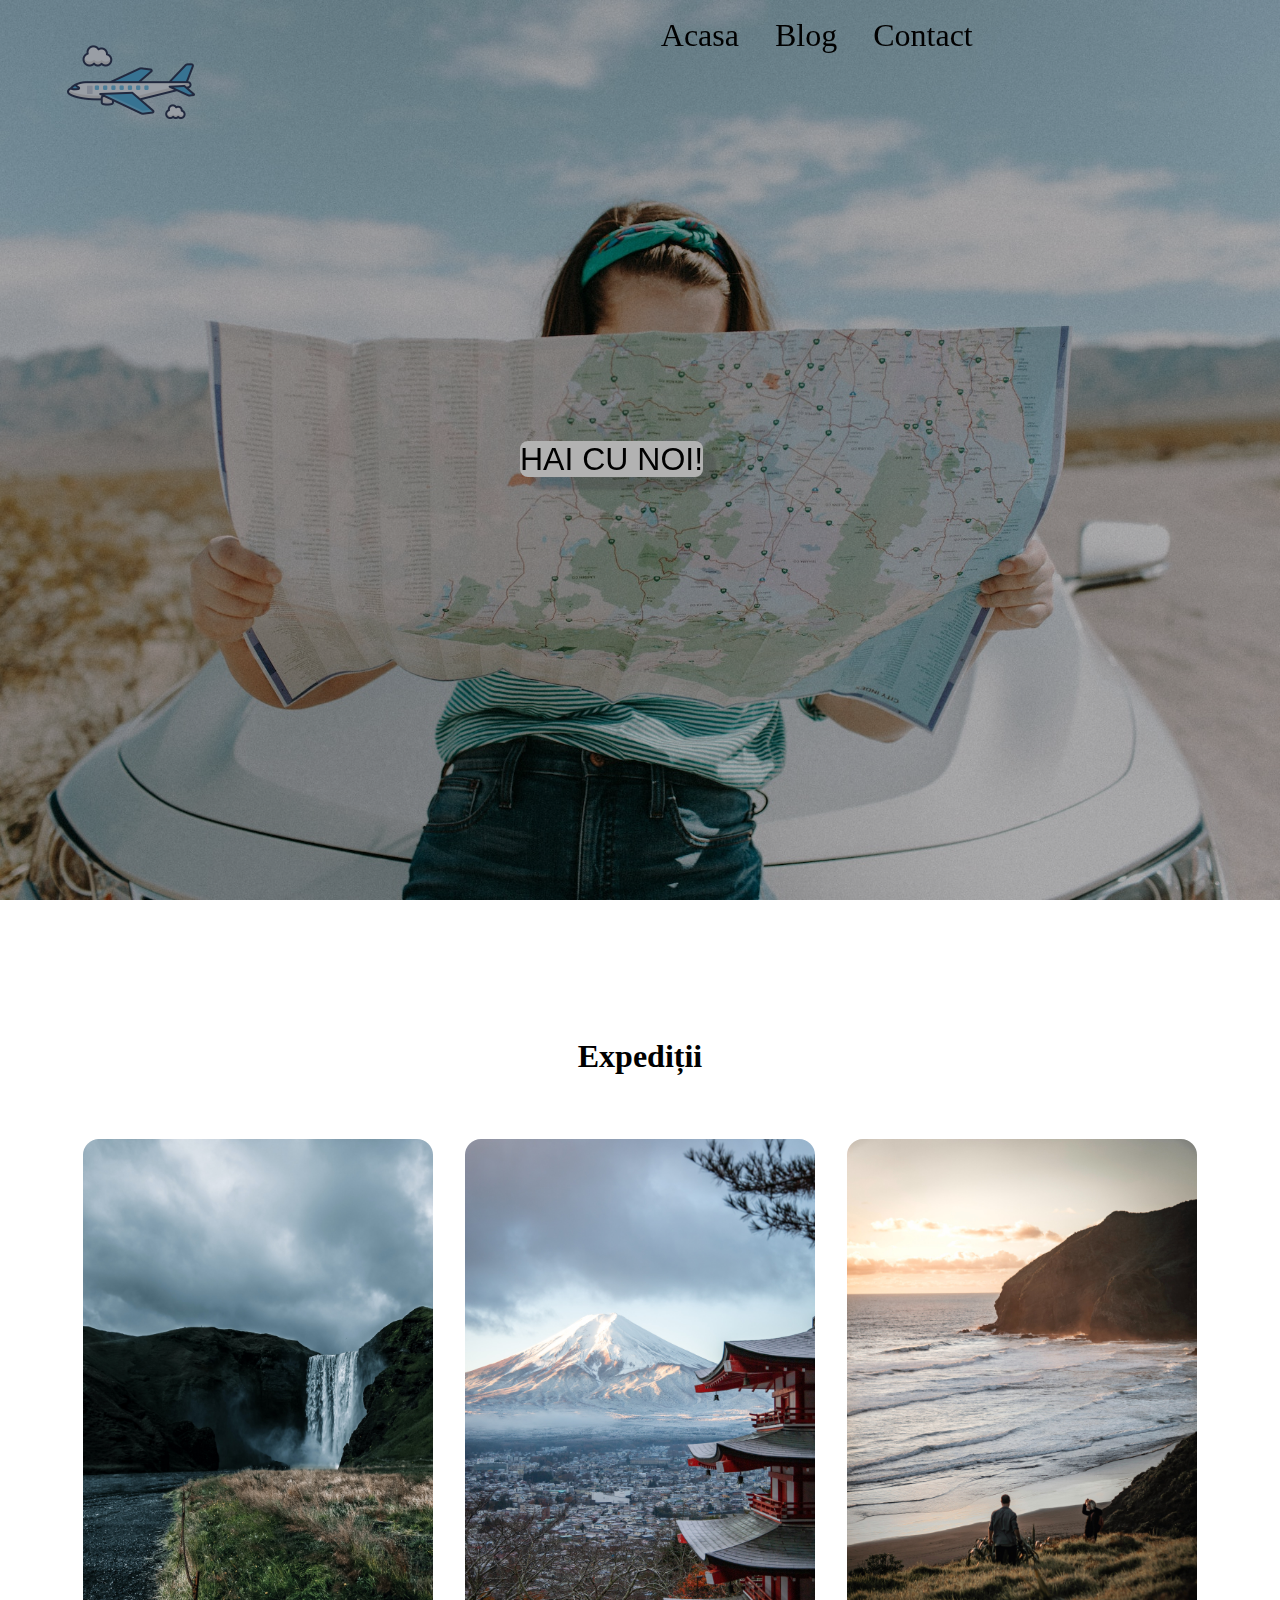
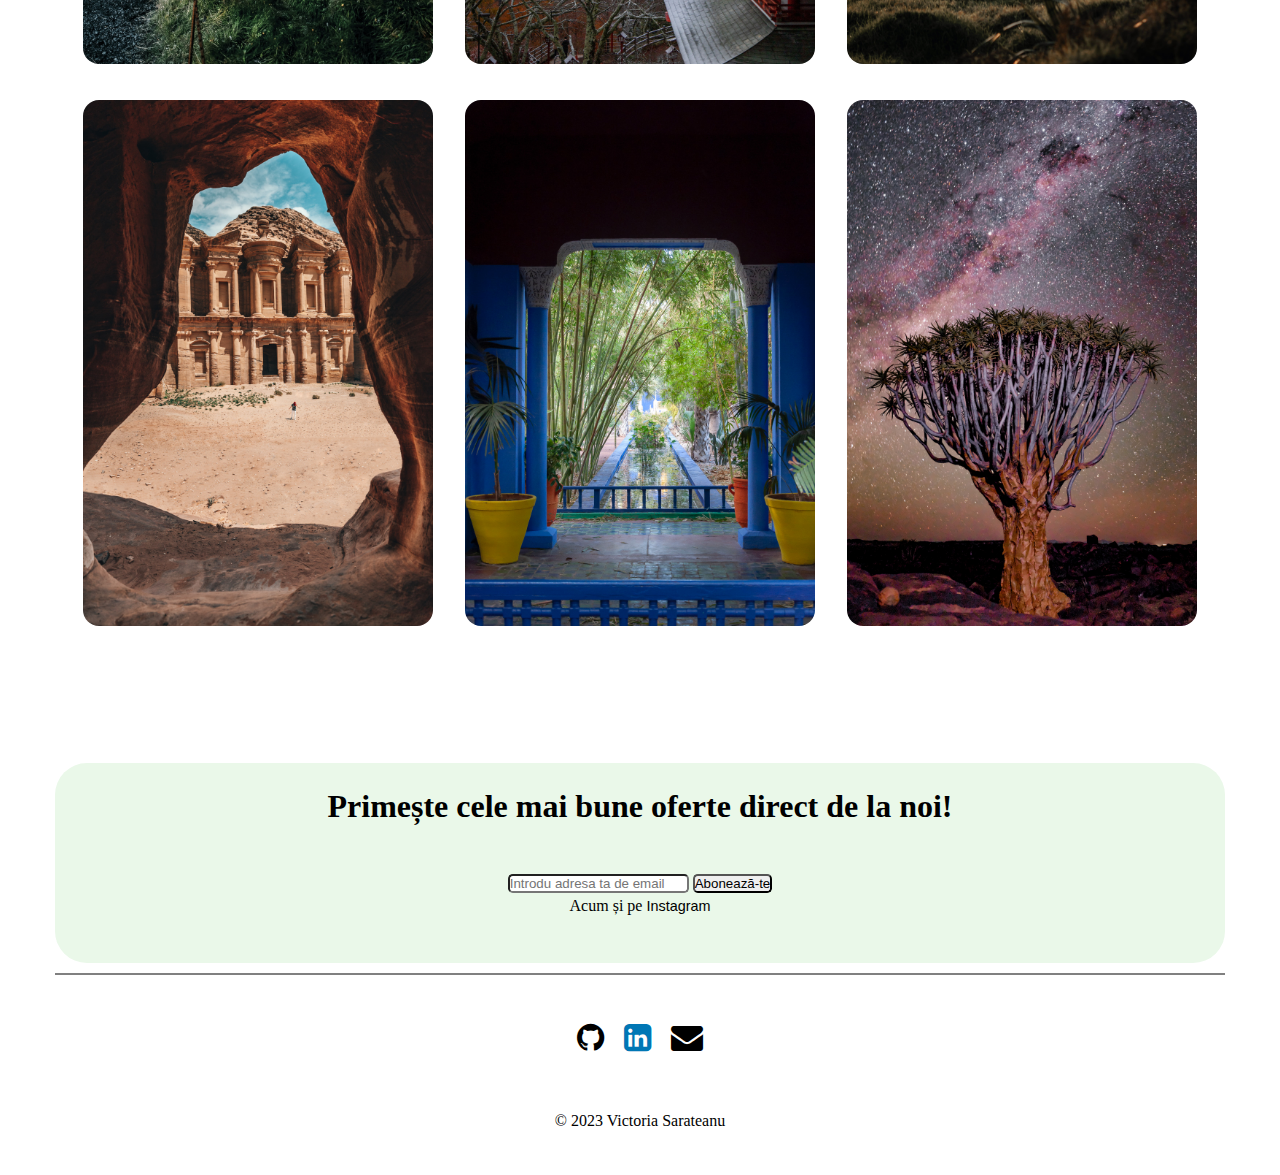
<file: index.html>
<!DOCTYPE html>
<html lang="en">
<head>
    <meta charset="UTF-8">
    <meta name="viewport" content="width=device-width, initial-scale=1.0">
    <title>VictoriaTur</title> 
    <link rel="stylesheet" href="css/font-awesome.min.css">
    <link rel="stylesheet" href="css/style.css">
</head>
<body>
    <div class="container-fluid hero hero-front-index">
        <header class="header">
            <div class="container">
                <nav>
                    <div class="row nav-bar">
                        <div class="col-2">
                            <img src="./img/logo.png" alt="Logo" class="header-logo">
                        </div>
                        <div class="col-2">
                            <a href="./index.html" class="links">Acasa</a>
                            <a href="./pages/blog.html" class="links">Blog</a>
                            <a href="./pages/contactUs.html" class="links">Contact</a>
                        </div>
                    </div>
                </nav>
            </div>
        </header>
        <div class="container center-height media-go">
            <div class="go-withUs">
                <a href="./pages/contactUs.html" class="go-to-contact">Hai cu noi!</a>
            </div>
        </div>
    </div>

    <section class="container-fluid"> 
        <div class="container">
            <div class="row">
                <h1 class="title">Expediții</h1>
            </div>
            <div class="row img-row">
                <div class="image-container">
                    <a href="./pages/Iceland.html">
                        <img src="./img/Iceland/iceland-front.jpg" alt="Iceland front image" class="img front-img">
                        <div class="image-text">
                            <h1>Islanda</h1>
                        </div>
                    </a>
                </div>
                <div class="image-container">
                    <a href="./pages/Japan.html">
                        <img src="./img/Japan/japan-front.jpg" alt="Japan front image" class="img front-img">
                        <div class="image-text">
                            <h1>Japonia</h1>
                        </div>
                    </a>
                </div>
                <div class="image-container">
                    <a href="./pages/NewZeeland.html">
                        <img src="./img/NewZeeland/new-zeeland-front.jpg" alt="New NewZeeland front image" class="img front-img">
                        <div class="image-text">
                            <h1>Noua Zeelandă</h1>
                        </div>
                    </a>
                </div>
                <div class=" image-container">
                    <a href="./pages/Jordan.html">
                        <img src="./img/Jordan/jordan-front.jpg" alt="Jordan front image" class="img front-img">
                        <div class="image-text">
                            <h1>Iordania</h1>
                        </div>
                    </a>
                </div>
                <div class="image-container">
                    <a href="./pages/Marocco.html">
                        <img src="./img/Marocco/marocco-front.jpg" alt="Marocco front image" class="img front-img">
                        <div class="image-text">
                            <h1>Maroc</h1>
                        </div>
                    </a>
                </div>
                <div class="image-container">
                    <a href="./pages/Namibia.html">
                        <img src="./img/Namibia/namibia-front.jpg" alt="Namibia front image" class="img front-img">
                        <div class="image-text">
                            <h1>Namibia</h1>
                        </div> 
                    </a>
                </div>
            </div>
        </div>
    </section>

    <section class="container-fluid">
        <div class="container">
            <div class="newsletter">
                <h1 class="title">Primește cele mai bune oferte direct de la noi!</h1>
                <form action="/submit" method="POST" netlify data-netlify="true" class="newsletter-form">
                    <input type="email" placeholder="Introdu adresa ta de email" required class="input">
                    <button type="submit" class="submit">Abonează-te</button>
                    <p> Acum și pe <a href="https://www.instagram.com/v.99271/?hl=cs" class="other-font"> Instagram</a> </p>
                </form>
            </div>
        </div>
    </section>

    <section class="container-fluid">
        <div class="container">
            <div class="line"></div>
        </div>
    </section>

    <div class="container-fluid">
        <div class="container">
            <footer>
                <div class="row">
                    <div class="footer icons">
                        <a href="https://github.com/victoria27199"><i class="fa fa-github"></i> </a>
                        <a href="https://www.linkedin.com/in/s%C4%83r%C4%83teanu-victoria-591188207/"> <i class="fa fa-linkedin-square"></i> </a>
                        <a href="mailto:victoria.sarateanu1@gmail.com"> <i class="fa fa-envelope"></i> </a>
                    </div>
                </div>
                <div class="row footer">
                    <p> &copy; 2023 Victoria Sarateanu</p>
                </div>
            </footer>
        </div>
    </div>
</body>
</html>
</file>
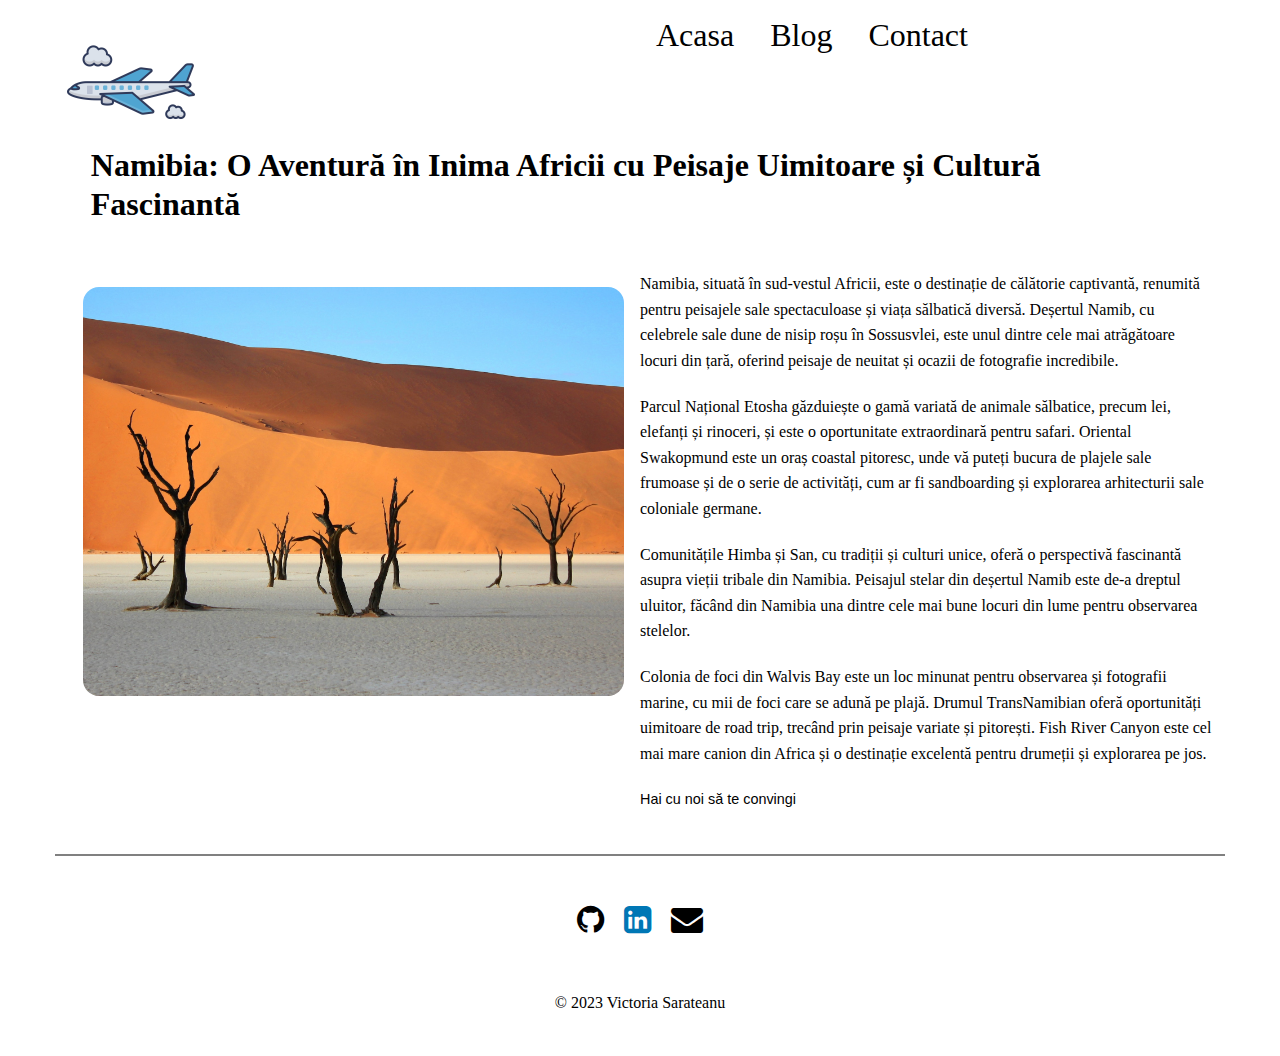
<file: pages/blog.html>
<!DOCTYPE html>
<html lang="en">
<head>
    <meta charset="UTF-8">
    <meta name="viewport" content="width=device-width, initial-scale=1.0">
    <title>VictoriaTur</title> 
    <link rel="stylesheet" href="../css/font-awesome.min.css">
    <link rel="stylesheet" href="../css/style.css">
</head>
<body>
    <section class="container-fluid ">
        <div class="container">
            <header class="header">
                <nav>
                    <div class="row nav-bar">
                        <div class="col-2">
                            <a href="../index.html">
                                <img src="../img/logo.png" alt="Logo" class="header-logo">
                            </a>
                        </div>
                        <div class="col-2">
                            <a href="../index.html" class="links">Acasa</a>
                            <a href="./blog.html" class="links">Blog</a>
                            <a href="./contactUs.html" class="links">Contact</a>
                        </div>
                    </div>
                </nav>
            </header>
        </div>
    </section>
    
    <div class="container-fluid">
        <div class="container">
            <div class="row">
                <h1 class="title">Namibia: O Aventură în Inima Africii cu Peisaje Uimitoare și Cultură Fascinantă</h1>
            </div>
            <div class="row">
                <div class="col-2">
                    <img src="../img/Namibia/namibia-blog.jpg" alt= "Blog image Namibia" class="img front-img">
                </div>
                <div class="col-2">
                    <p>Namibia, situată în sud-vestul Africii, este o destinație de călătorie captivantă, renumită pentru peisajele sale spectaculoase și viața sălbatică diversă. Deșertul Namib, cu celebrele sale dune de nisip roșu în Sossusvlei, este unul dintre cele mai atrăgătoare locuri din țară, oferind peisaje de neuitat și ocazii de fotografie incredibile.</p>
                    <p>Parcul Național Etosha găzduiește o gamă variată de animale sălbatice, precum lei, elefanți și rinoceri, și este o oportunitate extraordinară pentru safari. Oriental Swakopmund este un oraș coastal pitoresc, unde vă puteți bucura de plajele sale frumoase și de o serie de activități, cum ar fi sandboarding și explorarea arhitecturii sale coloniale germane.</p>
                    <p>Comunitățile Himba și San, cu tradiții și culturi unice, oferă o perspectivă fascinantă asupra vieții tribale din Namibia. Peisajul stelar din deșertul Namib este de-a dreptul uluitor, făcând din Namibia una dintre cele mai bune locuri din lume pentru observarea stelelor.</p>
                    <p>Colonia de foci din Walvis Bay este un loc minunat pentru observarea și fotografii marine, cu mii de foci care se adună pe plajă. Drumul TransNamibian oferă oportunități uimitoare de road trip, trecând prin peisaje variate și pitorești. Fish River Canyon este cel mai mare canion din Africa și o destinație excelentă pentru drumeții și explorarea pe jos.</p>
                    <p><a href="../pages/contactUs.html" class="other-font center">Hai cu noi să te convingi</a> </p>
                </div>
            </div>
        </div>
    </div>

    <section class="container-fluid">
        <div class="container">
            <div class="line"></div>
        </div>
    </section>
    
    <div class="container-fluid">
        <div class="container">
            <footer>
                <div class="row">
                    <div class="footer icons">
                        <a href="https://github.com/victoria27199"> <i class="fa fa-github"></i> </a>
                        <a href="https://www.linkedin.com/in/s%C4%83r%C4%83teanu-victoria-591188207/"> <i class="fa fa-linkedin-square"></i> </a>
                        <a href="mailto:victoria.sarateanu1@gmail.com"> <i class="fa fa-envelope"></i> </a>
                    </div>
                </div>
                <div class="row footer">
                    <p> &copy; 2023 Victoria Sarateanu</p>
                </div>
            </footer>
        </div>
    </div>
</body>
</html>
</file>
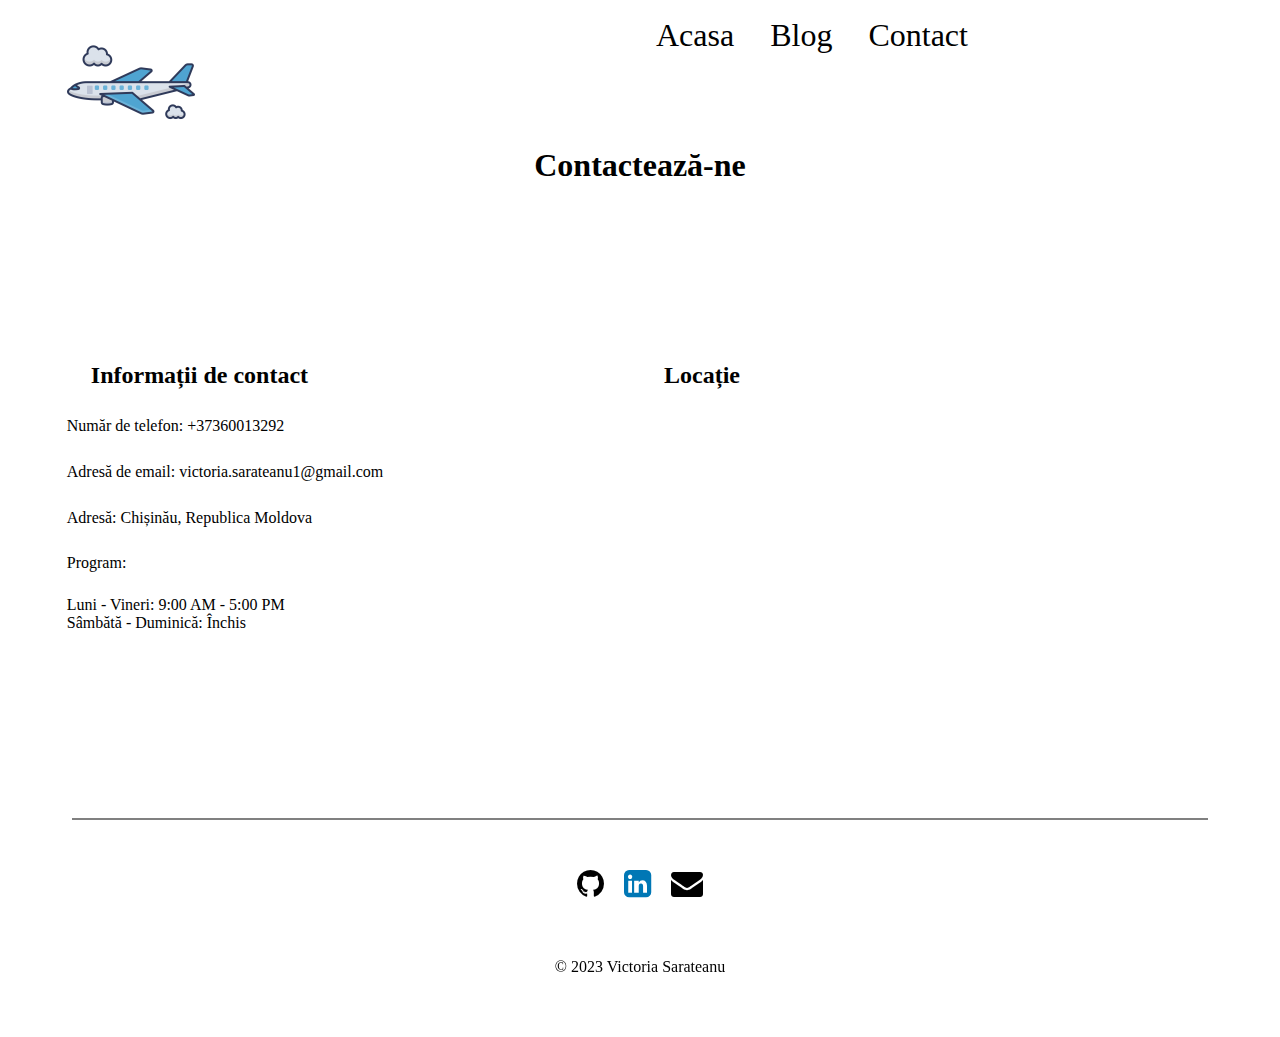
<file: pages/contactUs.html>
<!DOCTYPE html>
<html lang="en">
<head>
    <meta charset="UTF-8">
    <meta name="viewport" content="width=device-width, initial-scale=1.0">
    <title>Contact</title>
    <link rel="stylesheet" href="../css/font-awesome.min.css">
    <link rel="stylesheet" href="../css/style.css">
</head>
<body>
    <section class="container-fluid ">
        <div class="container"> 
            <header class="header">
                <nav>
                    <div class="row nav-bar">
                        <div class="col-2">
                            <a href="../index.html">
                                <img src="../img/logo.png" alt="Logo" class="header-logo">
                            </a>
                        </div>
                        <div class="col-2">
                            <a href="../index.html" class="links">Acasa</a>
                            <a href="./blog.html" class="links">Blog</a>
                            <a href="./contactUs.html" class="links">Contact</a>
                        </div>
                    </div>
                </nav>
            </header>
        </div>
    </section>

    <div class="container">
        <div class="row">
            <h1 class="title">Contactează-ne</h1>
        </div>
    </div>
    
    <div class="container">
        <div class="row row-info">
            <div class="col-2">
                <h2 class="title">Informații de contact</h2>
                <p>Număr de telefon: +37360013292</p>
                <p>Adresă de email: victoria.sarateanu1@gmail.com</p>
                <p>Adresă: Chișinău, Republica Moldova</p>
                <p>Program:</p>
                <ul>
                    <li>Luni - Vineri: 9:00 AM - 5:00 PM</li>
                    <li>Sâmbătă - Duminică: Închis</li>
                </ul>
            </div>
            <div class="col-2">
                <h2 class="title">Locație</h2>
                <div id="map">
                    <iframe src="https://www.google.com/maps/embed?pb=!1m18!1m12!1m3!1d174147.9834517578!2d28.69336952753141!3d46.99975082470869!2m3!1f0!2f0!3f0!3m2!1i1024!2i768!4f13.1!3m3!1m2!1s0x40c97c3628b769a1%3A0x37d1d6305749dd3c!2zQ2hpxZ9pbsSDdQ!5e0!3m2!1sro!2s!4v1694344802592!5m2!1sro!2s" width="600" height="450" style="border:0;" allowfullscreen="" loading="lazy" referrerpolicy="no-referrer-when-downgrade"></iframe>
                </div>
            </div>
        </section>
        
        <section class="container-fluid">
            <div class="container">
                <div class="line"></div> 
            </div>
        </section>
        
        <div class="container-fluid">
            <div class="container">
                <footer>
                    <div class="row">
                        <div class="footer icons">
                            <a href="https://github.com/victoria27199"> <i class="fa fa-github"></i> </a>
                            <a href="https://www.linkedin.com/in/s%C4%83r%C4%83teanu-victoria-591188207/"> <i class="fa fa-linkedin-square"></i> </a>
                            <a href="mailto:victoria.sarateanu1@gmail.com"> <i class="fa fa-envelope"></i> </a>
                        </div>
                    </div>
                    <div class="row footer">
                        <p> &copy; 2023 Victoria Sarateanu</p>
                    </div>
                </footer>
            </div>
        </div>
</body>
</html>
</file>
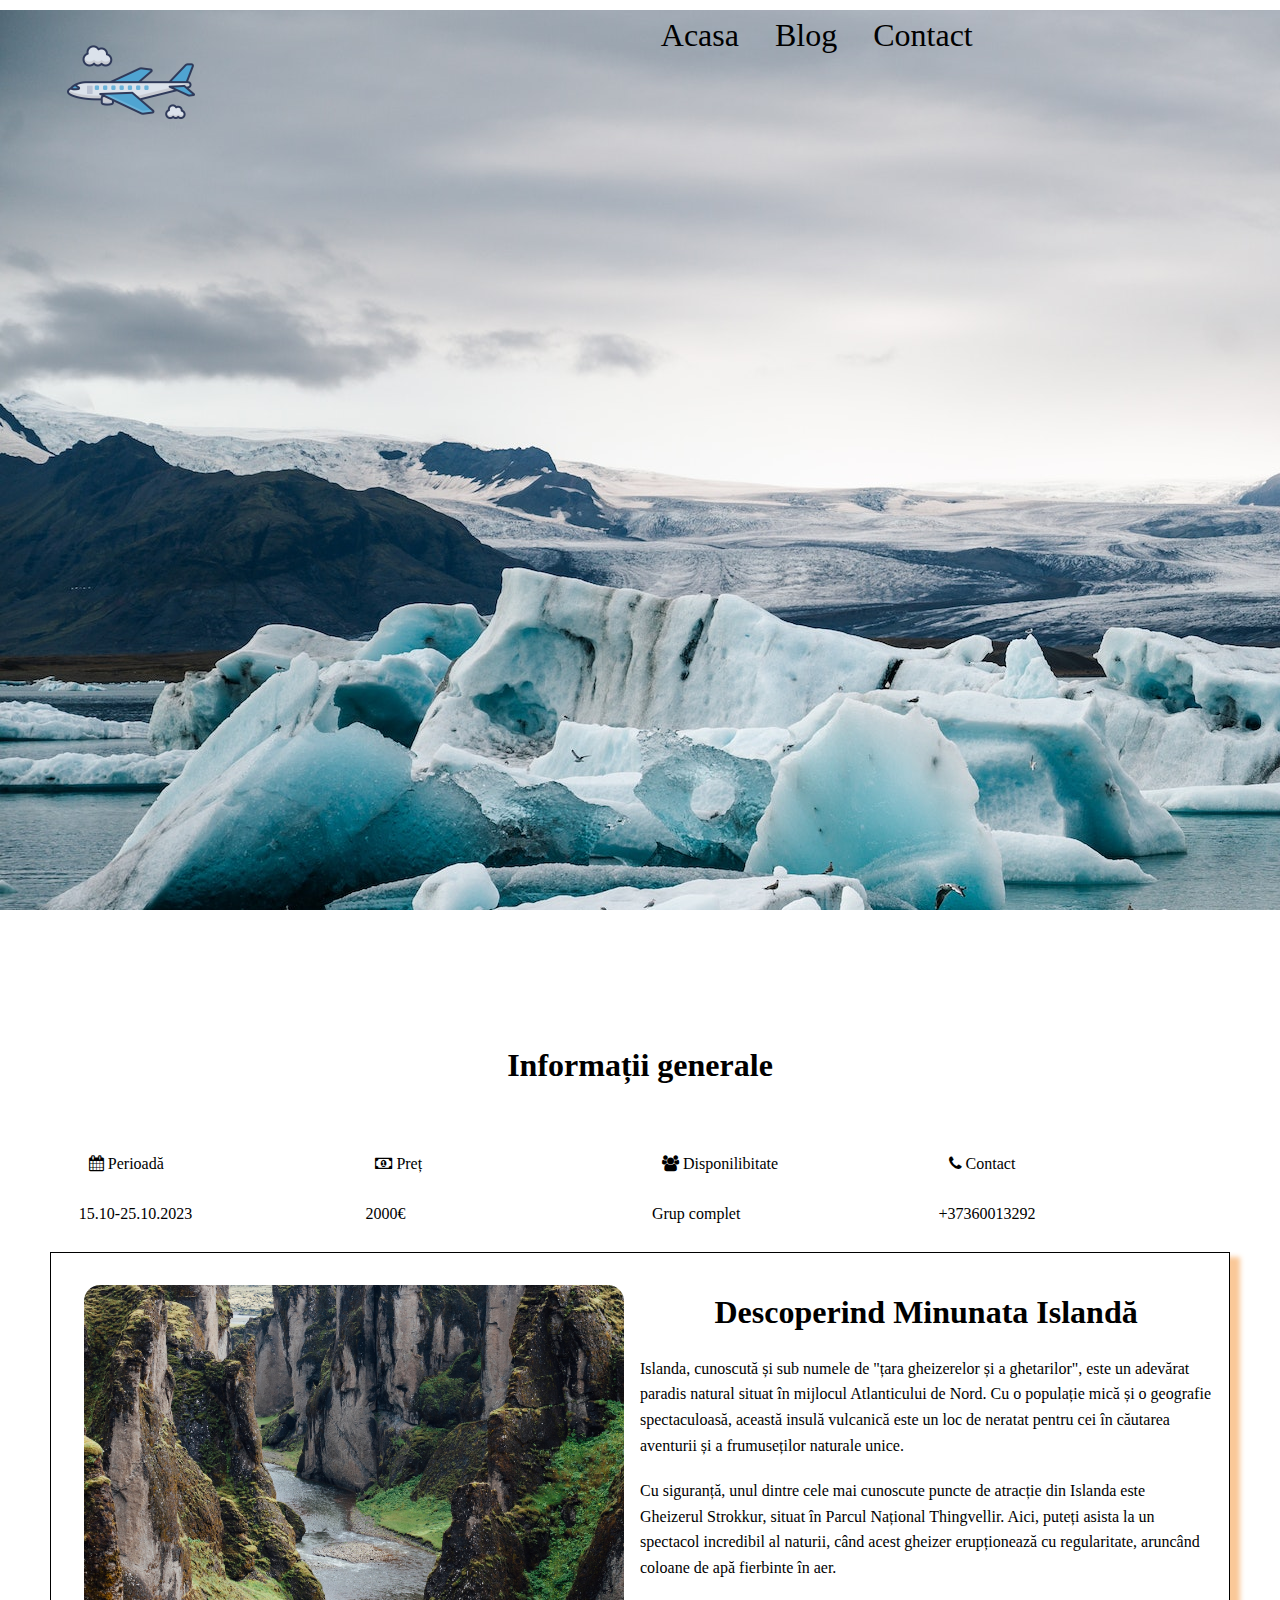
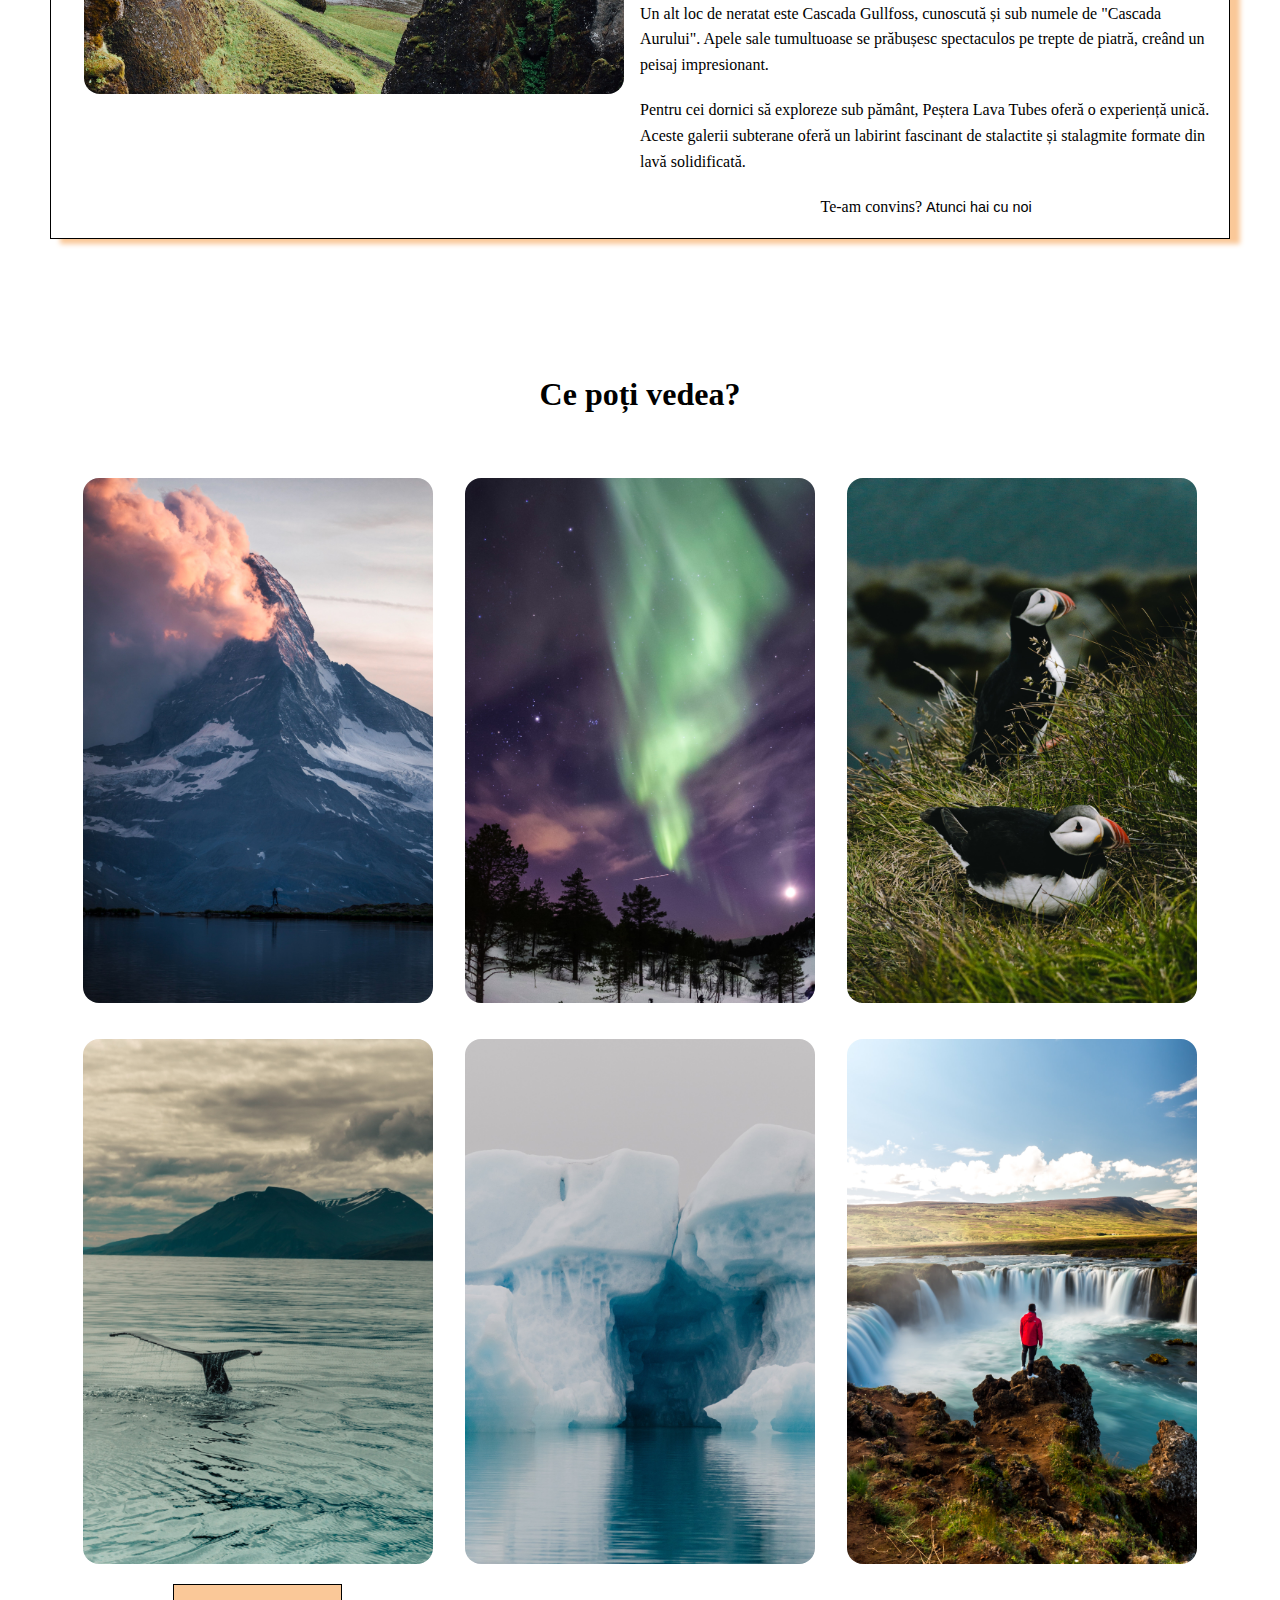
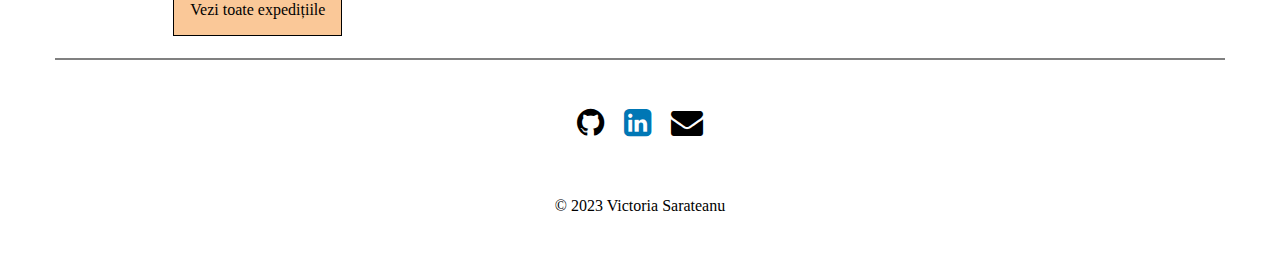
<file: pages/Iceland.html>
<!DOCTYPE html>
<html lang="en">
<head>
    <meta charset="UTF-8">
    <meta name="viewport" content="width=device-width, initial-scale=1.0">
    <title>VictoriaTur</title>
    <link rel="stylesheet" href="../css/font-awesome.min.css">
    <link rel="stylesheet" href="../css/style.css">
</head>
<body>
    <div class="container">
        <header>
            <nav>
                <div class="row nav-bar">
                    <div class="col-2">
                        <a href="../index.html">
                            <img src="../img/logo.png" alt="Logo" class="header-logo">
                        </a>
                    </div>
                    <div class="col-2"> <a href="../index.html" class="links">Acasa</a>
                        <a href="./blog.html" class="links">Blog</a>
                        <a href="./contactUs.html" class="links">Contact</a>
                    </div>
                </div>
            </nav>
        </header>
    </div>

    <section class="container-fluid hero img-expedition-iceland"> </section>
    
    <section class="container-fluid">
        <div class="container">
            <div class="row">
                <h1 class="title">Informații generale</h1>
            </div>
            <div class="row row-info">
                <div class="col-4">
                    <div class="row"> <i class="fa fa-calendar"> Perioadă </i> </div>
                    <div class="row">15.10-25.10.2023</div>
                </div>
                <div class="col-4">
                    <div class="row"> <i class="fa fa-money"> Preț </i> </div>
                    <div class="row"> 2000€ </div>
                </div>
                <div class="col-4">
                    <div class="row"> <i class="fa fa-users">  Disponilibitate</i> </div>
                    <div class="row"> Grup complet </div>
                </div>
                <div class="col-4">
                    <div class="row"> <i class="fa fa-phone"> Contact </i> </div>
                    <div class="row"> +37360013292 </div>
                </div>
            </div>
        </div>
    </section>

    <section class="container-fluid">
        <div class="container content">
            <div class="row">
                <div class="col-2 image-container">
                    <img src="../img/Iceland/iceland-content.jpg" alt="Iceland image content" class="img front-img iceland-img ">
                </div>
                <div class="col-2">
                    <h1 class="title center">Descoperind Minunata Islandă</h1>
                    <p>Islanda, cunoscută și sub numele de "țara gheizerelor și a ghetarilor", este un adevărat paradis natural situat în mijlocul Atlanticului de Nord. Cu o populație mică și o geografie spectaculoasă, această insulă vulcanică este un loc de neratat pentru cei în căutarea aventurii și a frumuseților naturale unice.</p>
                    <p>Cu siguranță, unul dintre cele mai cunoscute puncte de atracție din Islanda este Gheizerul Strokkur, situat în Parcul Național Thingvellir. Aici, puteți asista la un spectacol incredibil al naturii, când acest gheizer erupționează cu regularitate, aruncând coloane de apă fierbinte în aer.</p>
                    <p>Un alt loc de neratat este Cascada Gullfoss, cunoscută și sub numele de "Cascada Aurului". Apele sale tumultuoase se prăbușesc spectaculos pe trepte de piatră, creând un peisaj impresionant.</p>
                    <p>Pentru cei dornici să exploreze sub pământ, Peștera Lava Tubes oferă o experiență unică. Aceste galerii subterane oferă un labirint fascinant de stalactite și stalagmite formate din lavă solidificată.</p>
                    <p class="center">Te-am convins? <a href="../pages/contactUs.html" class="other-font"> Atunci hai cu noi</a> </p>
                </div>
            </div>
        </div>
    </section>
    
    <section class="container-fluid"> 
        <div class="container">
            <div class="row">
                <h1 class="title">Ce poți vedea?</h1>
            </div>
            <div class="row img-row">
                <div class="image-container">
                    <img src="../img/Iceland/mountain_iceland.jpg" alt="Mauntain Iceland image" class="img front-img">
                    <div class="image-text">
                        <h1>Munți</h1>
                        <p>Munții din Islanda oferă peisaje impresionante, variind de la vulcani activi la vârfuri înzăpezite. Islanda găzduiește unele dintre cele mai înalte vârfuri din Europa, inclusiv Hvannadalshnjúkur. Peisajele montane sunt adesea dominate de ghețari și lanțuri muntoase fascinante. Drumețiile și escaladările în munții islandezi sunt o atracție pentru iubitorii de aventură și natură.</p>
                    </div>
                </div>
                <div class="image-container">
                    <img src="../img/Iceland/aurora_iceland.jpg" alt="Aurora Boorealis image" class="img front-img">
                    <div class="image-text">
                        <h1>Aurora Boreală</h1>
                        <p>slanda oferă unele dintre cele mai impresionante spectacole de aurora boreală din lume. În timpul nopților senine de iarnă, cerul se umple de dansuri luminoase și colorate. Locațiile izolate și întunecate ale Islandei sunt ideale pentru observarea acestui fenomen natural uimitor. A vedea aurora boreală în Islanda este o experiență magica și memorabilă, atrasă de mulți turiști din întreaga lume.</p>
                    </div>
                </div>
                <div class="image-container">
                    <img src="../img/Iceland/puffin_iceland.jpg" alt="Puffin image" class="img front-img">
                    <div class="image-text">
                        <h1>Puffin</h1>
                        <p>Islanda oferă un habitat natural spectaculos pentru Puffin, păsările colorate și adorable. Observarea Puffin-ilor în sălbăticie este o experiență unică și autentică. Înspre sfârșitul verii, insula este locul perfect pentru a admira aceste păsări migratoare. Puffin-ii din Islanda sunt considerați un simbol al biodiversității și conservă</p>
                    </div>
                </div>
                <div class="image-container">
                    <img src="../img/Iceland/iceland-whale.jpg" alt="Whale image" class="img front-img">
                    <div class="image-text">
                        <h1>Balenă</h1>
                        <p>Islanda este unul dintre cele mai bune locuri din lume pentru observarea balenelor în sălbăticie. Aici puteți întâlni diverse specii de balene, inclusiv balene cu cocoș, balene cu cioc lung și balene cu cocoașe albastre. Există numeroase excursii cu barca care vă duc în apropierea acestor creaturi impresionante. Observarea balenelor în Islanda oferă o experiență unică de conectare cu natura și de înțelegere a vieții marine.</p>
                    </div>
                </div>
                <div class="image-container">
                    <img src="../img/Iceland/glaciar_iceland.jpg" alt="Iceberg image" class="img front-img">
                    <div class="image-text">
                    <h1>Iceberg</h1>
                <p>Islanda este faimoasă pentru glaciarele sale masive și impresionante. Cele mai cunoscute glaciare includ Vatnajökull, cel mai mare din Europa. Aceste minuni naturale oferă peisaje dramatice și aventuri unice. Turiștii pot explora ghețarii pe jos sau în călătorii organizate, deci, hai cu noi!.</p>
                </div>
            </div>
            <div class="image-container">
                <img src="../img/Iceland/cascade-iceland.jpg" alt="Goðafoss image" class="img front-img">
                <div class="image-text">
                    <h1>Goðafoss</h1>
                    <p>Islanda este faimoasă pentru glaciarele sale masive și impresionante. Cele mai cunoscute glaciare includ Vatnajökull, cel mai mare din Europa. Aceste minuni naturale oferă peisaje dramatice și aventuri unice. Turiștii pot explora ghețarii pe jos sau în călătorii organizate, deci, hai cu noi!.</p>
                </div>
            </div>
            <div class="go-to-exeditiond">
                <a href="../index.html">Vezi toate expedițiile</a>
            </div>
        </div>
        </div>
    </section>
    
    <section class="container-fluid">
        <div class="container">
            <div class="line"></div>
        </div>
    </section>
    
    <div class="container-fluid">
        <div class="container">
            <footer>
                <div class="row">
                    <div class="footer icons">
                        <a href="https://github.com/victoria27199"><i class="fa fa-github"></i> </a>
                        <a href="https://www.linkedin.com/in/s%C4%83r%C4%83teanu-victoria-591188207/"> <i class="fa fa-linkedin-square"></i> </a>
                        <a href="mailto:victoria.sarateanu1@gmail.com"> <i class="fa fa-envelope"></i> </a>
                    </div>
                </div>
                <div class="row footer">
                    <p> &copy; 2023 Victoria Sarateanu</p>
                </div>
            </footer>
        </div>
    </div>
</body>
</html>
</file>
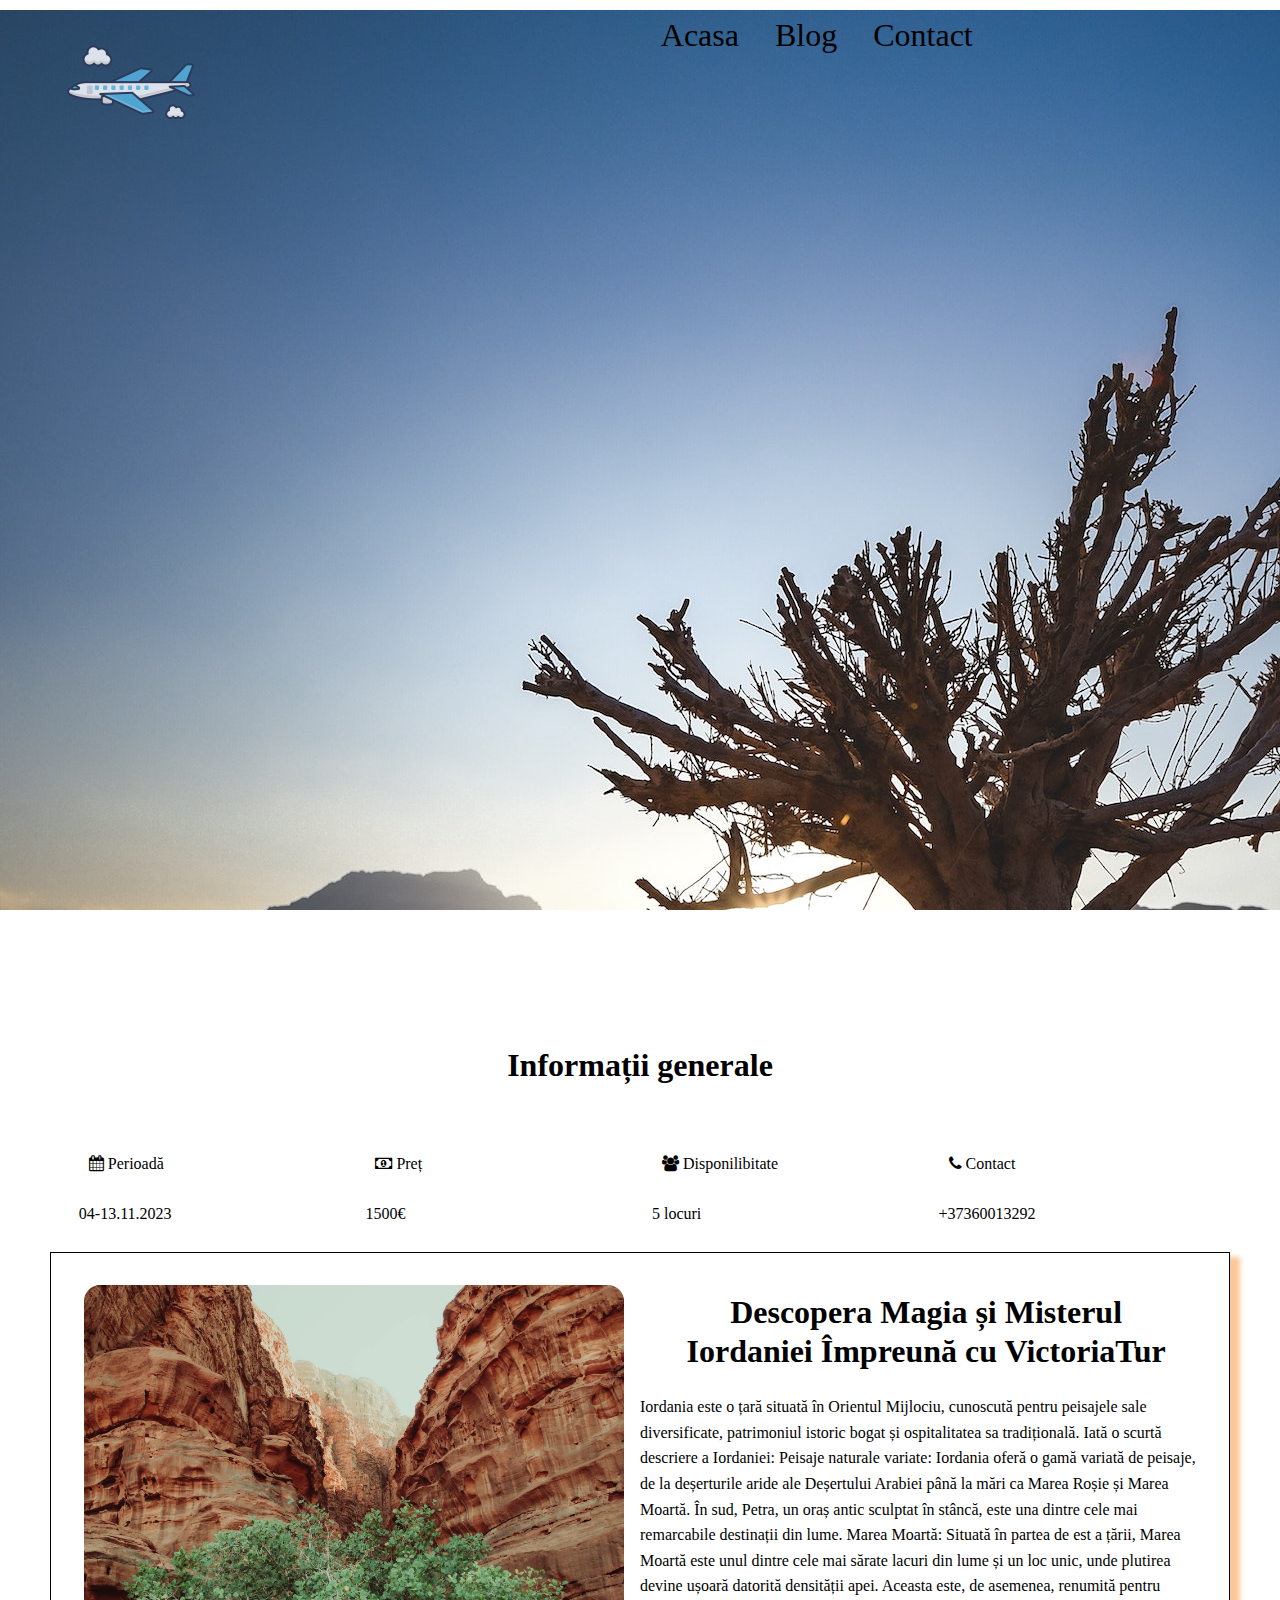
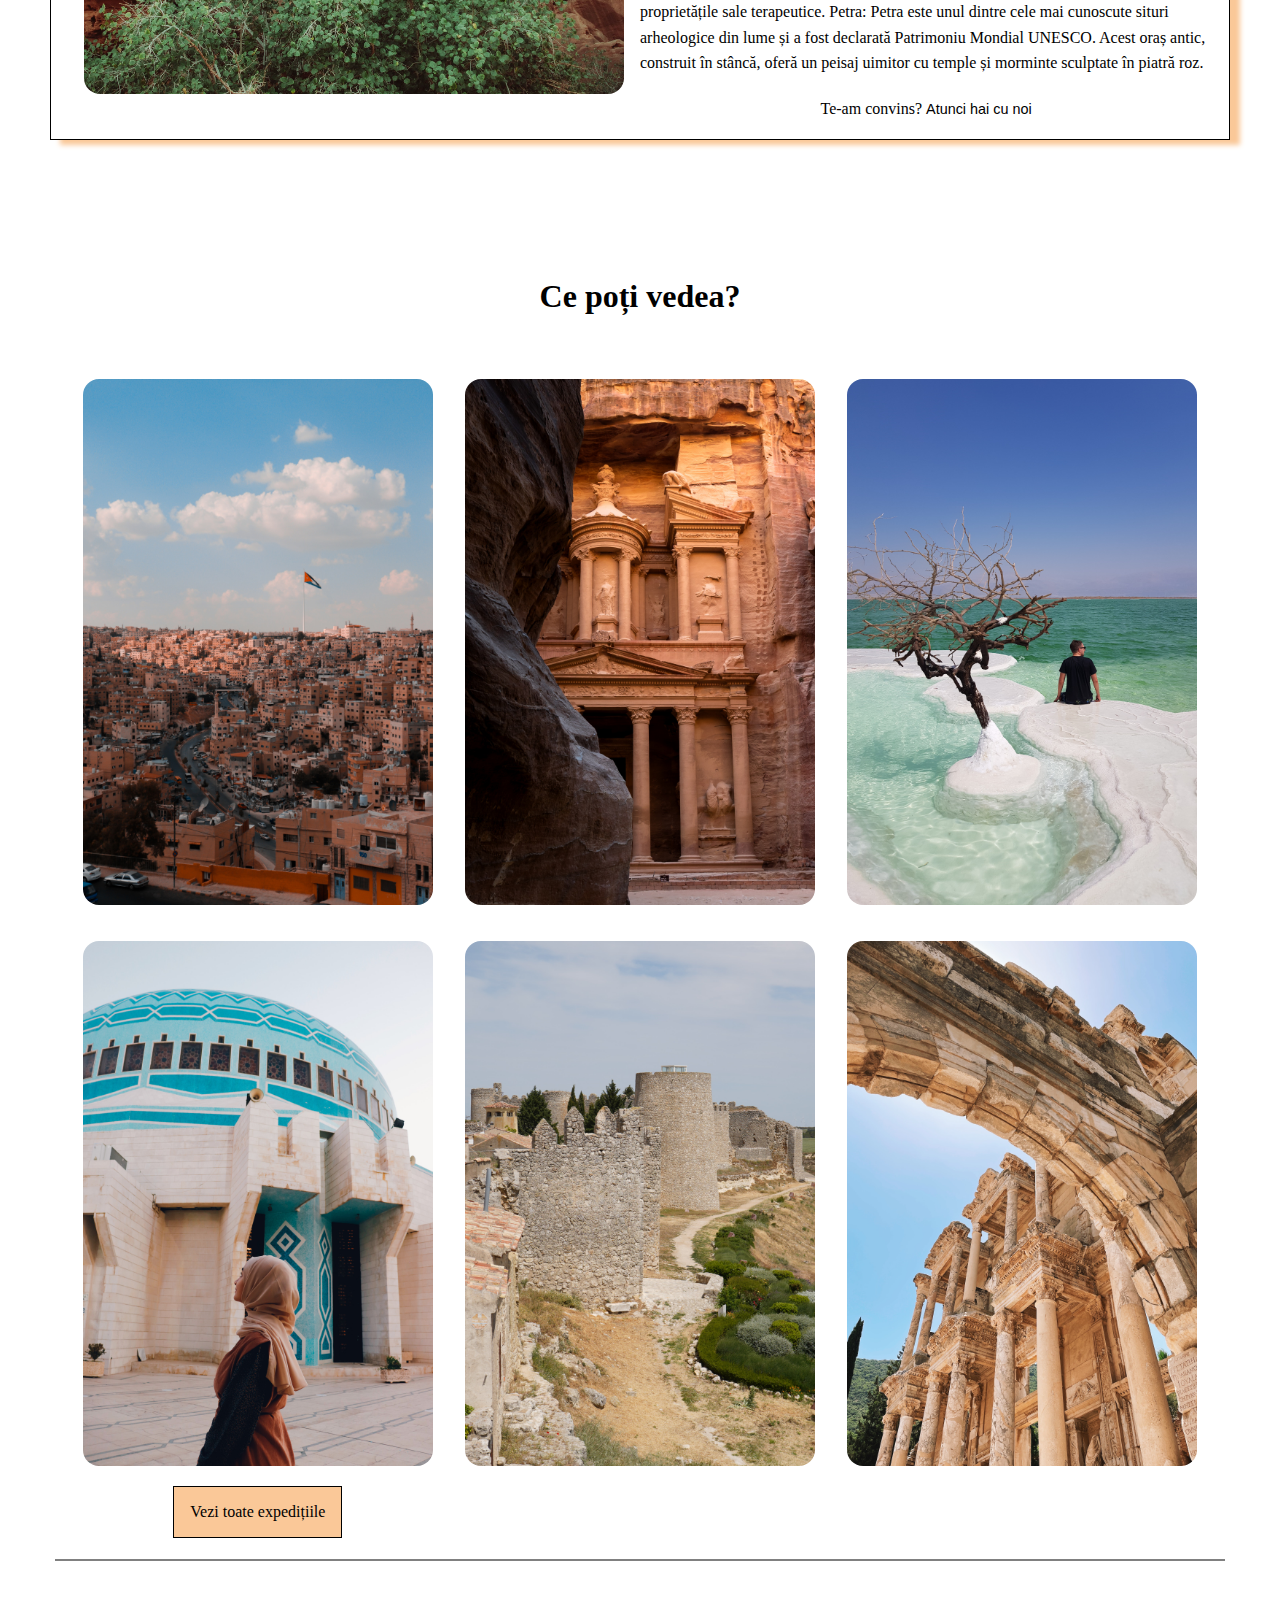
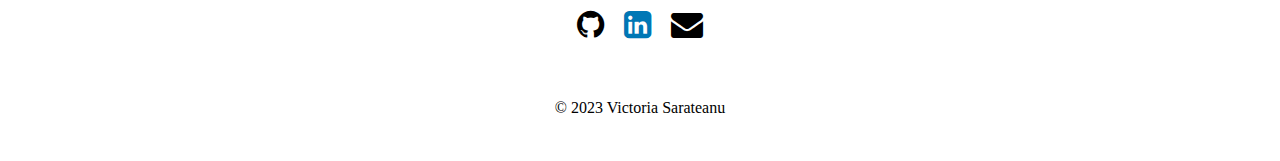
<file: pages/Jordan.html>
<!DOCTYPE html>
<html lang="en">
<head>
    <meta charset="UTF-8">
    <meta name="viewport" content="width=device-width, initial-scale=1.0">
    <title>Victoria</title>
    <link rel="stylesheet" href="../css/font-awesome.min.css">
    <link rel="stylesheet" href="../css/style.css">
</head>
<body>
    <div class="container">
        <header>
            <nav>
                <div class="row nav-bar">
                    <div class="col-2">
                        <a href="../index.html">
                            <img src="../img/logo.png" alt="Logo" class="header-logo">
                        </a>
                    </div>
                    <div class="col-2">
                        <a href="../index.html" class="links">Acasa</a>
                        <a href="./blog.html" class="links">Blog</a>
                        <a href="./contactUs.html" class="links">Contact</a>
                    </div>
                </div>
            </nav>
        </header>
    </div>
    
    <section class="container-fluid hero img-expedition-jordan"> </section>
    
    <section class="container-fluid">
        <div class="container">
            <div class="row">
                <h1 class="title"> Informații generale </h1>
            </div>
            <div class="row row-info">
                <div class="col-4">
                    <div class="row"> <i class="fa fa-calendar"> Perioadă </i> </div>
                    <div class="row"> 04-13.11.2023 </div>
                </div>
                <div class="col-4">
                    <div class="row"> <i class="fa fa-money"> Preț </i> </div>
                    <div class="row"> 1500€ </div>
                </div>
                <div class="col-4">
                    <div class="row"> <i class="fa fa-users">  Disponilibitate</i> </div>
                    <div class="row"> 5 locuri </div>
                </div>
                <div class="col-4">
                    <div class="row"> <i class="fa fa-phone"> Contact </i> </div>
                    <div class="row"> +37360013292 </div>
                </div>
            </div>
        </div>
    </section>
    
    <section class="container-fluid">
        <div class="container content">
            <div class="row">
                <div class="col-2 image-container">
                    <img src="../img/Jordan/jordan-content.jpg" alt="Jordan image content" class="img front-img iceland-img ">
                </div>
                <div class="col-2">
                    <h1 class="title center"> Descopera Magia și Misterul Iordaniei Împreună cu VictoriaTur</h1>
                    <p>Iordania este o țară situată în Orientul Mijlociu, cunoscută pentru peisajele sale diversificate, patrimoniul istoric bogat și ospitalitatea sa tradițională. Iată o scurtă descriere a Iordaniei:
                    Peisaje naturale variate: Iordania oferă o gamă variată de peisaje, de la deșerturile aride ale Deșertului Arabiei până la mări ca Marea Roșie și Marea Moartă. În sud, Petra, un oraș antic sculptat în stâncă, este una dintre cele mai remarcabile destinații din lume.
                    Marea Moartă: Situată în partea de est a țării, Marea Moartă este unul dintre cele mai sărate lacuri din lume și un loc unic, unde plutirea devine ușoară datorită densității apei. Aceasta este, de asemenea, renumită pentru proprietățile sale terapeutice.
                    Petra: Petra este unul dintre cele mai cunoscute situri arheologice din lume și a fost declarată Patrimoniu Mondial UNESCO. Acest oraș antic, construit în stâncă, oferă un peisaj uimitor cu temple și morminte sculptate în piatră roz.</p>
                    <p class="center">Te-am convins? <a href="../pages/contactUs.html" class="other-font"> Atunci hai cu noi</a> </p>
                </div>
            </div>
        </div>
    </section>
    
    <section class="container-fluid"> 
        <div class="container">
            <div class="row">
                <h1 class="title">Ce poți vedea?</h1>
            </div>
            <div class="row img-row">
                <div class="image-container">
                    <img src="../img/Jordan/jordan-amman.jpg" alt="Amman image" class="img front-img">
                    <div class="image-text">
                        <h1> Amman</h1>
                        <p>Amman, capitala Iordaniei, este un oraș vibrant, modern și plin de istorie, situat în partea de nord-vest a țării.Amman este un oraș fascinant, cu un amestec captivant de istorie, cultură și modernitate. Cu oameni ospitalieri, gastronomie delicioasă și o multitudine de atracții, acesta este un loc excelent pentru a explora și experimenta viața orașului în Orientul Mijlociu. </p>
                    </div>
                </div>
                <div class="image-container">
                    <img src="../img/Jordan/petra-jordan.jpg" alt="Petra image" class="img front-img">
                    <div class="image-text">
                        <h1> Petra </h1>
                        <p>Petra este unul dintre cele mai faimoase și captivante situri arheologice din lume, situat în sudul Iordaniei. Este cunoscută și sub numele de "Orașul Piatra Roz" datorită culorii stâncii din care este sculptată, iar aceasta a fost declarată Patrimoniu Mondial UNESCO în 1985. Petra este adesea descrisă ca o minune arheologică și un loc de mare importanță istorică și culturală.</p>
                    </div>
                </div>
                <div class="image-container">
                    <img src="../img/Jordan/dead-sea-jordan.jpg" alt="Dead Sea" class="img front-img">
                    <div class="image-text">
                        <h1>Marea Moartă</h1>
                        <p>Marea Moartă este unul dintre cele mai notorii lacuri sărate din lume și este situată la granița dintre Iordania și Israel, la sud-vest de Ierusalim. Marea Moartă este un loc unic și fascinant, cu caracteristici naturale și culturale distincte. Cu oportunități de relaxare, explorare și vindecare, este o destinație semnificativă pentru turiști din întreaga lume. </p>
                    </div>
                </div>
                <div class="image-container">
                    <img src="../img/Jordan/mosque-jordan.jpg" alt="Mosque image" class="img front-img">
                    <div class="image-text">
                        <h1>Moscheea regelui Abdullah I </h1>
                        <p>Moscheea Regală Abdullah I, cunoscută și sub numele de Moscheea Al-Malik Abdullah I, este una dintre cele mai importante moschei din Iordania. Această moschee impresionantă reprezintă o combinație de arhitectură modernă și tradițională islamică și a fost construită în memoria regelui Abdullah I al Iordaniei, care a fost asasinat în 1951. </p>
                    </div>
                </div>
                <div class="image-container">
                    <img src="../img/Jordan/kerak-castle-jordan.jpg" alt="Kerak Castle image" class="img front-img">
                    <div class="image-text">
                        <h1>Kerak Castle</h1>
                        <p>Colonia de foci din Walvis Bay, Namibia, este una dintre cele mai mari și impresionante colonii de foci din Africa de Sud. Această colonie găzduiește mii de foci și oferă oportunități unice de observare a acestor animale marine în habitatul lor natural. </p>
                    </div>
                </div>
                <div class="image-container">
                    <img src="../img/Jordan/roman-jordan.jpg" alt="Theatre image" class="img front-img">
                    <div class="image-text">
                        <h1>Teatrul Roman</h1>
                    <p>Teatrul Roman din Amman, Iordania, este una dintre cele mai importante și impresionante situri arheologice ale țării. Acest teatru antic a fost construit în perioada romană și continuă să fie o atracție populară pentru turiști și o scenă pentru diverse evenimente culturale.</p>
                    </div>
                </div>
                <div class="go-to-exeditiond">
                    <a href="../index.html">Vezi toate expedițiile</a>
                </div>
            </div>
        </div>
    </section>

    <section class="container-fluid">
        <div class="container">
            <div class="line"></div>
            </div>
    </section>
    
    <div class="container-fluid">
        <div class="container">
            <footer>
                <div class="row">
                    <div class="footer icons">
                        <a href="https://github.com/victoria27199"> <i class="fa fa-github"></i> </a>
                        <a href="https://www.linkedin.com/in/s%C4%83r%C4%83teanu-victoria-591188207/"> <i class="fa fa-linkedin-square"></i> </a>
                        <a href="mailto:victoria.sarateanu1@gmail.com"> <i class="fa fa-envelope"></i> </a>
                    </div>
                </div>
                <div class="row footer">
                    <p> &copy; 2023 Victoria Sarateanu</p>
                </div>
            </footer>
        </div>
    </div>
</body>
</html>
</file>
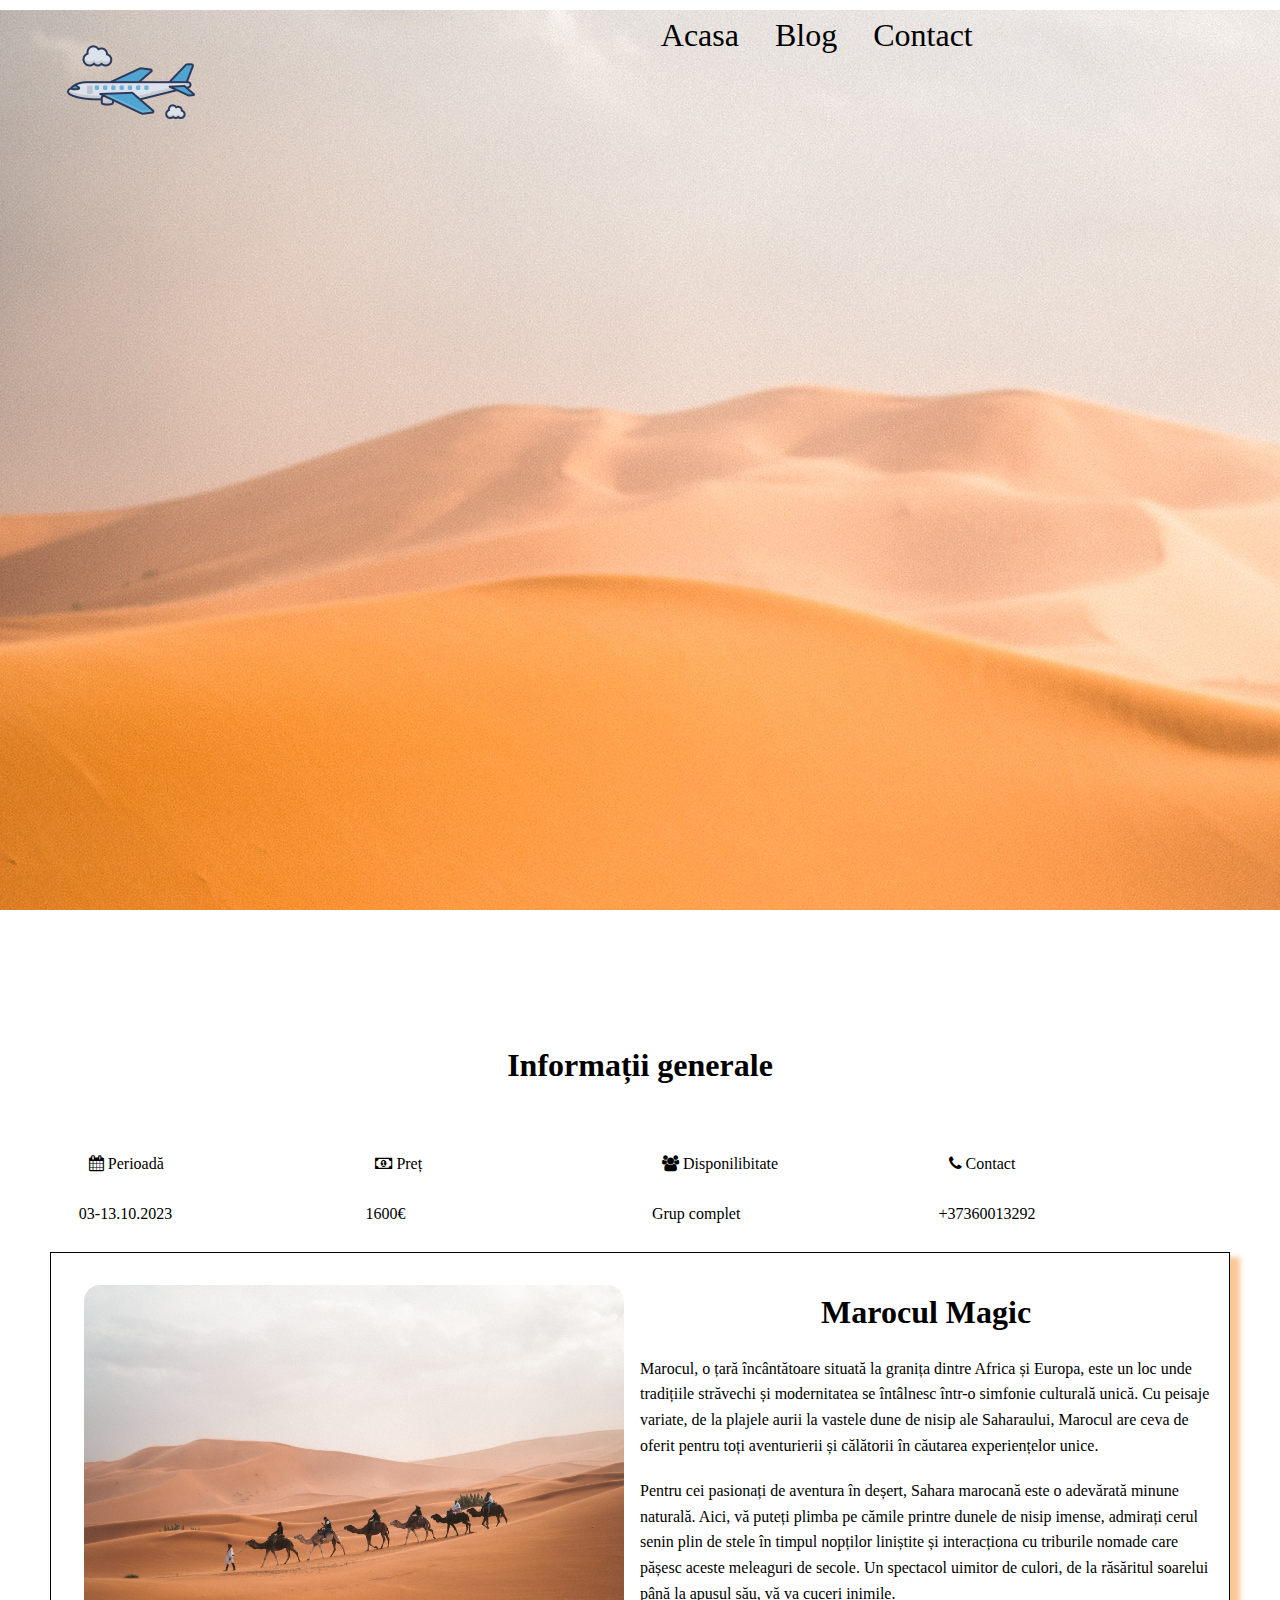
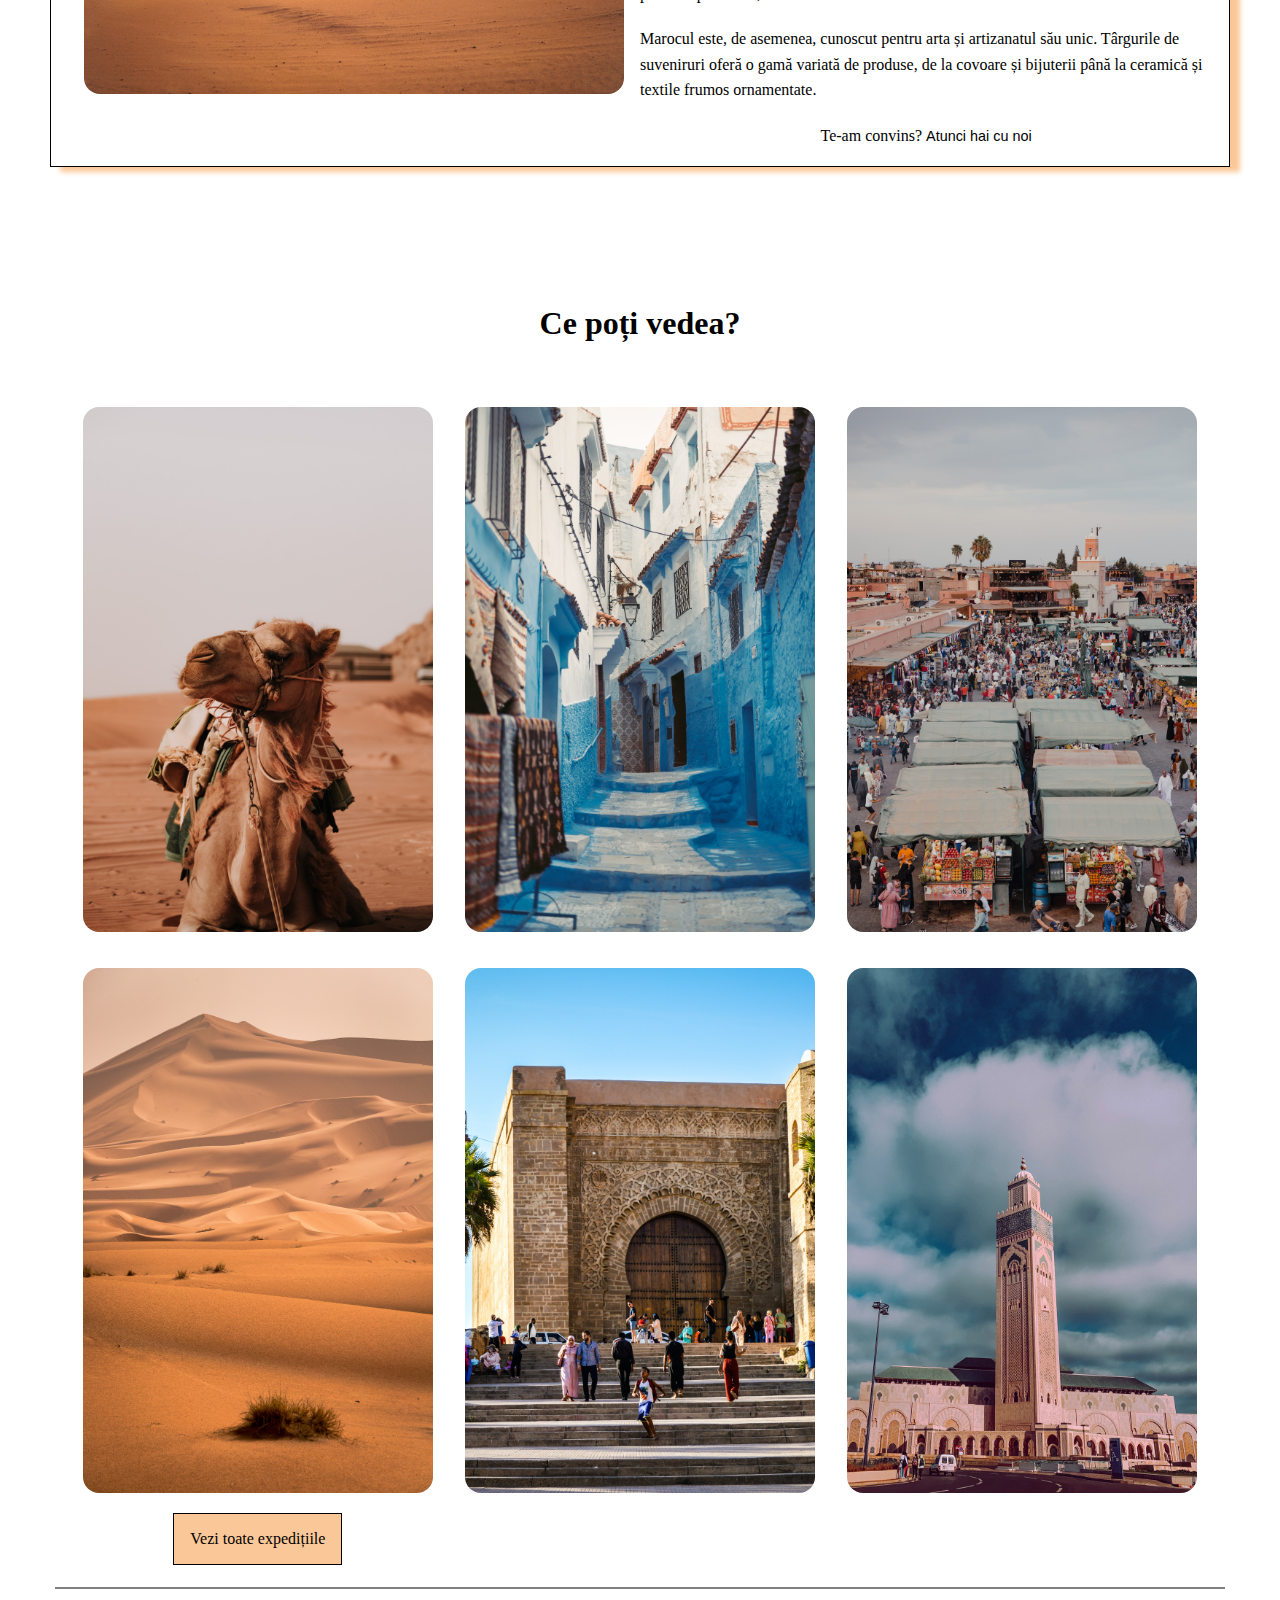
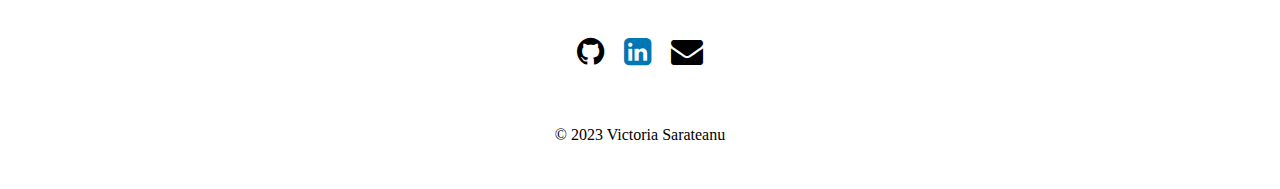
<file: pages/Marocco.html>
<!DOCTYPE html>
<html lang="en">
<head>
    <meta charset="UTF-8">
    <meta name="viewport" content="width=device-width, initial-scale=1.0">
    <title>Victoria</title>
    <link rel="stylesheet" href="../css/font-awesome.min.css">
    <link rel="stylesheet" href="../css/style.css">
</head>
<body>
    <div class="container">
        <header>
            <nav>
                <div class="row nav-bar">
                    <div class="col-2">
                        <a href="../index.html">
                            <img src="../img/logo.png" alt="Logo" class="header-logo">
                        </a>
                    </div>
                    <div class="col-2">
                        <a href="../index.html" class="links">Acasa</a>
                        <a href="./blog.html" class="links">Blog</a>
                        <a href="./contactUs.html" class="links">Contact</a>
                    </div>
                </div>
            </nav>
        </header>
    </div>

    <section class="container-fluid hero img-expedition-marocco"> </section>

    <section class="container-fluid">
        <div class="container">
            <div class="row">
                <h1 class="title"> Informații generale </h1>
            </div>
            <div class="row row-info">
                <div class="col-4">
                    <div class="row"> <i class="fa fa-calendar"> Perioadă </i> </div>
                    <div class="row"> 03-13.10.2023 </div>
                </div>
                <div class="col-4">
                    <div class="row"> <i class="fa fa-money"> Preț </i> </div>
                    <div class="row"> 1600€ </div>
                </div>
                <div class="col-4">
                    <div class="row"> <i class="fa fa-users">  Disponilibitate</i> </div>
                    <div class="row"> Grup complet </div>
                </div>
                <div class="col-4">
                    <div class="row"> <i class="fa fa-phone"> Contact </i> </div>
                    <div class="row"> +37360013292 </div>
                </div>
            </div>
        </div>
    </section>
    
    <section class="container-fluid">
        <div class="container content">
            <div class="row">
                <div class="col-2 image-container">
                    <img src="../img/Marocco/marocco_content-img.jpg" alt="Marocco image content" class="img front-img iceland-img ">
                </div>
                <div class="col-2">
                    <h1 class="title center"> Marocul Magic</h1>
                    <p>Marocul, o țară încântătoare situată la granița dintre Africa și Europa, este un loc unde tradițiile străvechi și modernitatea se întâlnesc într-o simfonie culturală unică. Cu peisaje variate, de la plajele aurii la vastele dune de nisip ale Saharaului, Marocul are ceva de oferit pentru toți aventurierii și călătorii în căutarea experiențelor unice.</p>
                    <p>Pentru cei pasionați de aventura în deșert, Sahara marocană este o adevărată minune naturală. Aici, vă puteți plimba pe cămile printre dunele de nisip imense, admirați cerul senin plin de stele în timpul nopților liniștite și interacționa cu triburile nomade care pășesc aceste meleaguri de secole. Un spectacol uimitor de culori, de la răsăritul soarelui până la apusul său, vă va cuceri inimile.</p>
                    <p>Marocul este, de asemenea, cunoscut pentru arta și artizanatul său unic. Târgurile de suveniruri oferă o gamă variată de produse, de la covoare și bijuterii până la ceramică și textile frumos ornamentate.</p>
                    <p class="center">Te-am convins? <a href="../pages/contactUs.html" class="other-font"> Atunci hai cu noi</a> </p>
                </div>
            </div>
        </div>
    </section>
    
    <section class="container-fluid"> 
        <div class="container">
            <div class="row">
                <h1 class="title">Ce poți vedea?</h1>
            </div>
            <div class="row img-row">
                <div class="image-container">
                    <img src="../img/Marocco/marocco-camel.jpg" alt="Camel image" class="img front-img">
                    <div class="image-text">
                        <h1>Cămile</h1>
                        <p>Camilele din Maroc sunt animale magnifice, folosite de secole pentru transport și muncă în deșerturile aride și pe drumurile înguste ale medinelor. În Maroc, camilele nu sunt doar mijloace de transport, ci și simboluri culturale și elemente esențiale ale tradițiilor marocane, jucând un rol important în evenimente festive și ceremonii tradiționale.</p>
                    </div> 
                </div>
                <div class="image-container">
                    <img src="../img/Marocco/marocco-chefchaouen.jpg" alt="Chefchaouen image" class="img front-img">
                    <div class="image-text">
                        <h1> Chefchaouen </h1>
                        <p>Chefchaouen, cunoscut și sub numele de "orașul albastru", este o bijuterie ascunsă în Munții Rif din Maroc. Acest oraș pitoresc este renumit pentru arhitectura sa unică, unde majoritatea clădirilor, inclusiv casele, străzile și clădirile publice, sunt vopsite în diferite nuanțe de albastru.</p>
                    </div>
                </div>
                <div class="image-container">
                    <img src="../img/Marocco/marocco-marrakes.jpg" alt="Marrakes" class="img front-img">
                    <div class="image-text">
                        <h1>Marrakech</h1>
                        <p>Marrakech (sau Marrakesh) este un oraș important din Maroc, renumit pentru istoria sa bogată, cultura vibrantă și atmosfera sa captivantă. Acest oraș fascinant este situat în inima Marocului, în partea de sud-vest a țării, la poalele Munților Atlas. Iată câteva aspecte importante despre Marrakech</p>
                    </div>
                </div>
                <div class="image-container">
                    <img src="../img/Marocco/marroco-desert.jpg" alt="Sahara marocco, image" class="img front-img">
                    <div class="image-text">
                        <h1>Sahara marocană</h1>
                        <p>Sahara marocană: Sahara marocană este o parte semnificativă a Deșertului Sahara, care se întinde în partea de sud-est a Marocului.</p>
                    </div>
                </div>
                <div class="image-container">
                    <img src="../img/Marocco/rabat-marocco.jpg" alt="Rabat image" class="img front-img">
                    <div class="image-text">
                        <h1>Rabat</h1>
                        <p>Rabat este capitala Marocului și un important centru cultural și politic al țării, fiind situat pe țărmul Atlanticului, la nord de Casablanca. Orașul se distinge prin prezența unei medine bine conservate (oraș vechi), palate regale și grădini luxuriante, precum Grădinile Andaluziene, care adaugă un farmec special orașului.</p>
                    </div>
                </div>
                <div class="image-container">
                    <img src="../img/Marocco/mosque-marocco.jpg" alt="Mosque image" class="img front-img">
                    <div class="image-text">
                        <h1>Moscheea lui Hassan al II-lea</h1>
                        <p>Moscheea lui Hassan al II-lea, cunoscută și sub numele de Grande Mosquée Hassan II, este una dintre cele mai remarcabile și impresionante construcții religioase din Maroc și din lumea islamică</p>
                    </div>
                </div>
                <div class="go-to-exeditiond">
                    <a href="../index.html">Vezi toate expedițiile</a>
                </div>
            </div>
        </div>
    </section>

    <section class="container-fluid">
        <div class="container">
            <div class="line"></div>
        </div>
    </section>


    <div class="container-fluid">
        <div class="container">
            <footer>
                <div class="row">
                    <div class="footer icons">
                        <a href="https://github.com/victoria27199"><i class="fa fa-github"></i> </a>
                        <a href="https://www.linkedin.com/in/s%C4%83r%C4%83teanu-victoria-591188207/"> <i class="fa fa-linkedin-square"></i> </a>
                        <a href="mailto:victoria.sarateanu1@gmail.com"> <i class="fa fa-envelope"></i> </a>
                    </div>
                </div>
                <div class="row footer">
                    <p> &copy; 2023 Victoria Sarateanu</p>
                </div>
            </footer>
        </div>
    </div>
</body>
</html>
</file>
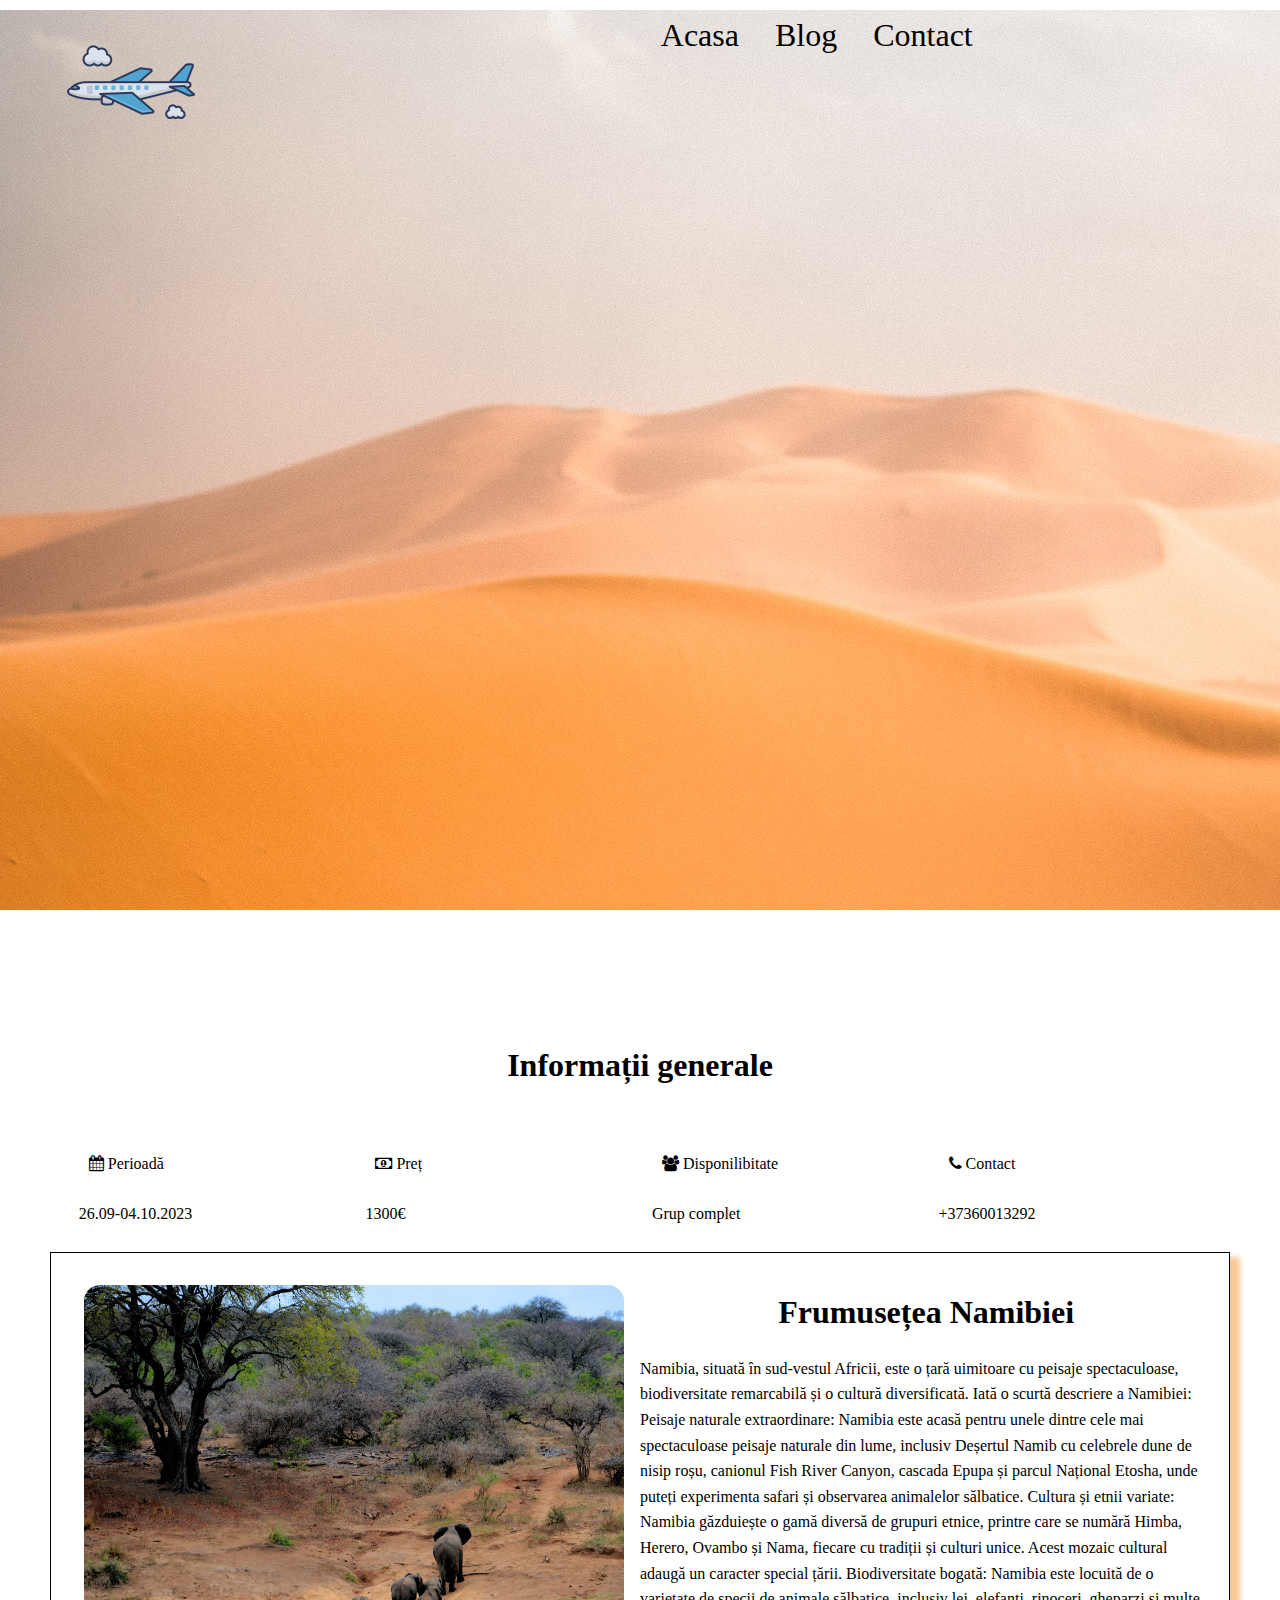
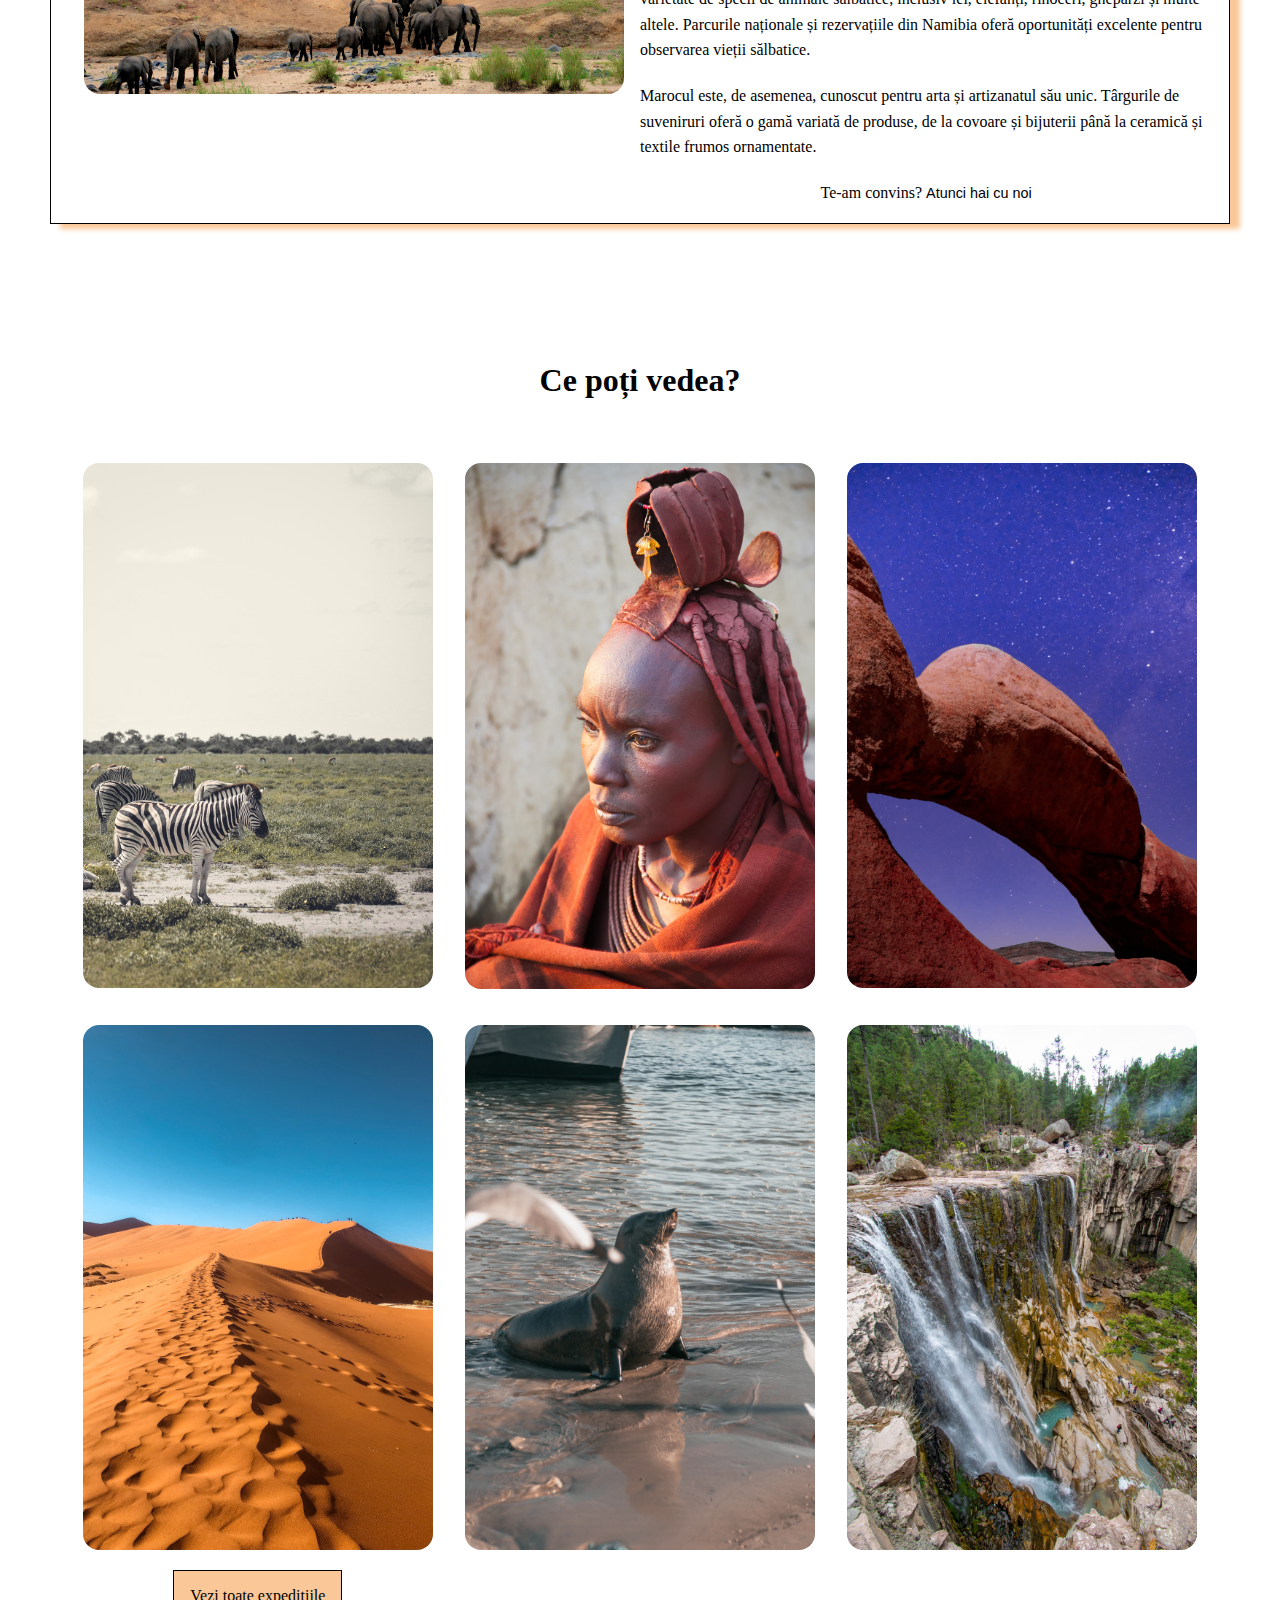
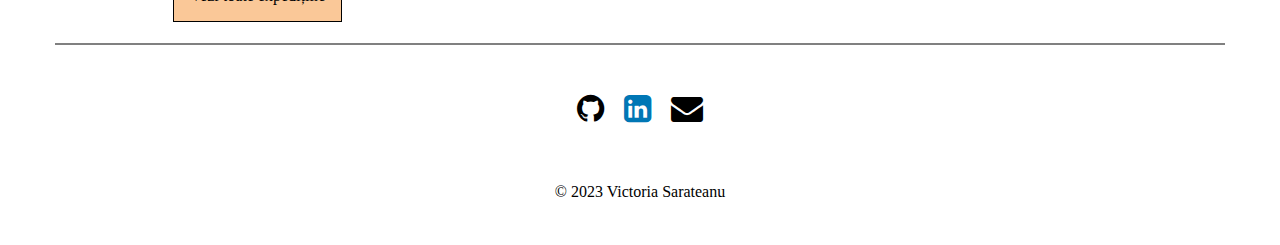
<file: pages/Namibia.html>
<!DOCTYPE html>
<html lang="en">
<head>
    <meta charset="UTF-8">
    <meta name="viewport" content="width=device-width, initial-scale=1.0">
    <title>Victoria</title>
    <link rel="stylesheet" href="../css/font-awesome.min.css">
    <link rel="stylesheet" href="../css/style.css">
</head>
<body>
    <div class="container">
        <header>
            <nav>
                <div class="row nav-bar">
                    <div class="col-2">
                        <a href="../index.html">
                            <img src="../img/logo.png" alt="Logo" class="header-logo">
                        </a>
                    </div>
                    <div class="col-2">
                        <a href="../index.html" class="links">Acasa</a>
                        <a href="./blog.html" class="links">Blog</a>
                        <a href="./contactUs.html" class="links">Contact</a>
                    </div>
                </div>
            </nav>
        </header>
    </div>

    <section class="container-fluid hero img-expedition-marocco"> </section>
    
    <section class="container-fluid">
        <div class="container">
            <div class="row">
                <h1 class="title"> Informații generale </h1>
            </div>
            <div class="row row-info">
                <div class="col-4">
                    <div class="row"> <i class="fa fa-calendar"> Perioadă </i> </div>
                    <div class="row"> 26.09-04.10.2023 </div>
                </div>
                <div class="col-4">
                    <div class="row"> <i class="fa fa-money"> Preț </i> </div>
                    <div class="row"> 1300€ </div>
                </div>
                <div class="col-4">
                    <div class="row"> <i class="fa fa-users">  Disponilibitate</i> </div>
                    <div class="row"> Grup complet </div>
                </div>
                <div class="col-4">
                    <div class="row"> <i class="fa fa-phone"> Contact </i> </div>
                    <div class="row"> +37360013292 </div>
                </div>
            </div>
        </div>
    </section>

    <section class="container-fluid">
        <div class="container content">
            <div class="row">
                <div class="col-2 image-container">
                    <img src="../img/Namibia/namibia-content.jpg" alt="Namibia image content" class="img front-img iceland-img ">
                </div>
                <div class="col-2">
                    <h1 class="title center"> Frumusețea Namibiei</h1>
                    <p>Namibia, situată în sud-vestul Africii, este o țară uimitoare cu peisaje spectaculoase, biodiversitate remarcabilă și o cultură diversificată. Iată o scurtă descriere a Namibiei:
                    Peisaje naturale extraordinare: Namibia este acasă pentru unele dintre cele mai spectaculoase peisaje naturale din lume, inclusiv Deșertul Namib cu celebrele dune de nisip roșu, canionul Fish River Canyon, cascada Epupa și parcul Național Etosha, unde puteți experimenta safari și observarea animalelor sălbatice.
                    Cultura și etnii variate: Namibia găzduiește o gamă diversă de grupuri etnice, printre care se numără Himba, Herero, Ovambo și Nama, fiecare cu tradiții și culturi unice. Acest mozaic cultural adaugă un caracter special țării.
                    Biodiversitate bogată: Namibia este locuită de o varietate de specii de animale sălbatice, inclusiv lei, elefanți, rinoceri, gheparzi și multe altele. Parcurile naționale și rezervațiile din Namibia oferă oportunități excelente pentru observarea vieții sălbatice.</p>
                    <p>Marocul este, de asemenea, cunoscut pentru arta și artizanatul său unic. Târgurile de suveniruri oferă o gamă variată de produse, de la covoare și bijuterii până la ceramică și textile frumos ornamentate.</p>
                    <p class="center">Te-am convins? <a href="../pages/contactUs.html" class="other-font"> Atunci hai cu noi</a> </p>
                </div>
            </div>
        </div>
    </section>

    <section class="container-fluid"> 
        <div class="container">
            <div class="row">
                <h1 class="title">Ce poți vedea?</h1>
            </div>
            <div class="row img-row">
                <div class="image-container">
                    <img src="../img/Namibia/namibia_etosha.jpg" alt="Etosha image" class="img front-img">
                    <div class="image-text">
                        <h1> Etosha</h1>
                        <p>Parcul Național Etosha este una dintre cele mai renumite destinații pentru safari din Africa și o bijuterie a Namibiei.</p>
                    </div> 
                </div>
                <div class="image-container">
                    <img src="../img/Namibia/namibia-african-woman.jpg" alt="African Woman image" class="img front-img">
                    <div class="image-text">
                        <h1> Popor african </h1>  
                        <p>Femeile africane reprezintă o parte esențială a diversității culturale, sociale și economice a continentului african. Cu o populație extrem de diversă, Africa găzduiește o gamă impresionantă de grupuri etnice, limbi și tradiții, ceea ce face dificil să generalizăm despre experiența femeilor africane în întregul continent</p>
                    </div> 
                </div>
                <div class="image-container">
                    <img src="../img/Namibia/namibia-spitzhoppe.jpg" alt="Spitzhoppe" class="img front-img">
                    <div class="image-text">
                        <h1>Spitzhoppe</h1>
                        <p>Spitzkoppe, cunoscută și sub numele de "Matterhorn-ul Namibiei", este o formațiune stâncoasă iconică și un munte de granit situat în regiunea Erongo a Namibiei. Această masivă stâncă în formă de vârf ascuțit se ridică deasupra peisajului arid și deșertic al Namibiei și este o atracție semnificativă pentru turiști și alpiniști.</p>
                    </div> 
                </div>
                <div class="image-container">
                    <img src="../img/Namibia/namibia-desert.jpg" alt="Desert Namibia, image" class="img front-img">
                    <div class="image-text">
                        <h1>Deșertul Namib </h1>
                        <p>Deșertul Namib este unul dintre cele mai celebre și remarcabile deșerturi din lume, situat în sud-vestul Africii, în Namibia.  Iată câteva informații cheie despre Deșertul Namib: peisaj unic, cechime geologică, floră și faună adaptată etc.</p>
                    </div>
                </div>
                <div class="image-container">
                    <img src="../img/Namibia/morsa-namibia.jpg" alt="Morsa image" class="img front-img">
                    <div class="image-text">
                    <h1>Colonie de morse</h1>
                    <p>Colonia de foci din Walvis Bay, Namibia, este una dintre cele mai mari și impresionante colonii de foci din Africa de Sud. Această colonie găzduiește mii de foci și oferă oportunități unice de observare a acestor animale marine în habitatul lor natural. </p>
                    </div>
                </div>
                <div class="image-container">
                    <img src="../img/Namibia/epupa-cascade.jpg" alt="EPUPA image" class="img front-img">
                    <div class="image-text">
                        <h1>Cascada Epupa</h1>
                        <p>Cascada Epupa, cunoscută și sub numele de Epupa Falls, este o cascada pitorească situată pe râul Kunene, în regiunea Kaokoland din nord-vestul Namibiei. Această cascadă spectaculoasă reprezintă una dintre cele mai impresionante atracții naturale ale Namibiei și oferă o experiență deosebită pentru turișt</p>
                    </div> 
                </div>
                <div class="go-to-exeditiond">
                    <a href="../index.html">Vezi toate expedițiile</a>
                </div>
            </div>
        </div>
    </section>

    <section class="container-fluid">
        <div class="container">
            <div class="line"></div>
        </div>
    </section>


    <div class="container-fluid">
        <div class="container">
            <footer>
                <div class="row">
                    <div class="footer icons">
                        <a href="https://github.com/victoria27199"><i class="fa fa-github"></i> </a>
                        <a href="https://www.linkedin.com/in/s%C4%83r%C4%83teanu-victoria-591188207/"> <i class="fa fa-linkedin-square"></i> </a>
                        <a href="mailto:victoria.sarateanu1@gmail.com"> <i class="fa fa-envelope"></i> </a>
                    </div>
                </div>
                <div class="row footer">
                    <p> &copy; 2023 Victoria Sarateanu</p>
                </div>
            </footer>
        </div>
    </div>
</body>
</html>
</file>
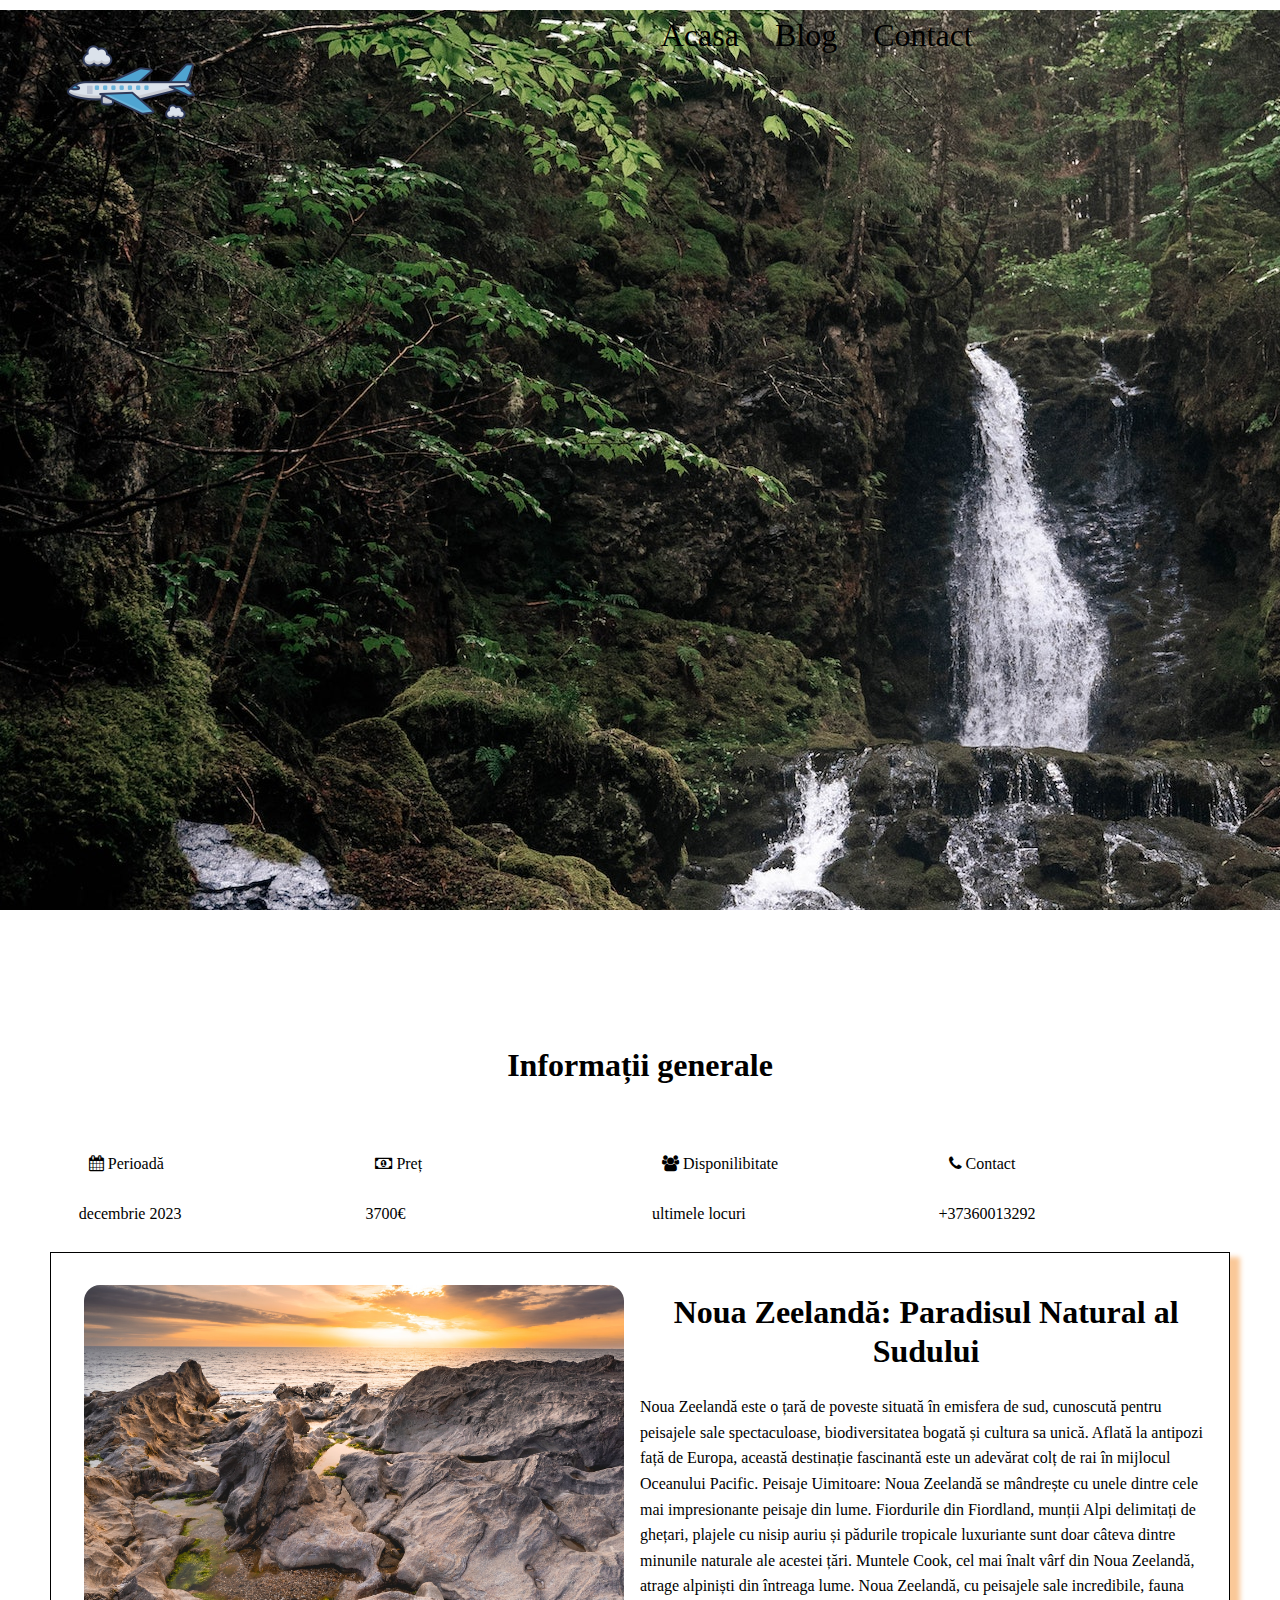
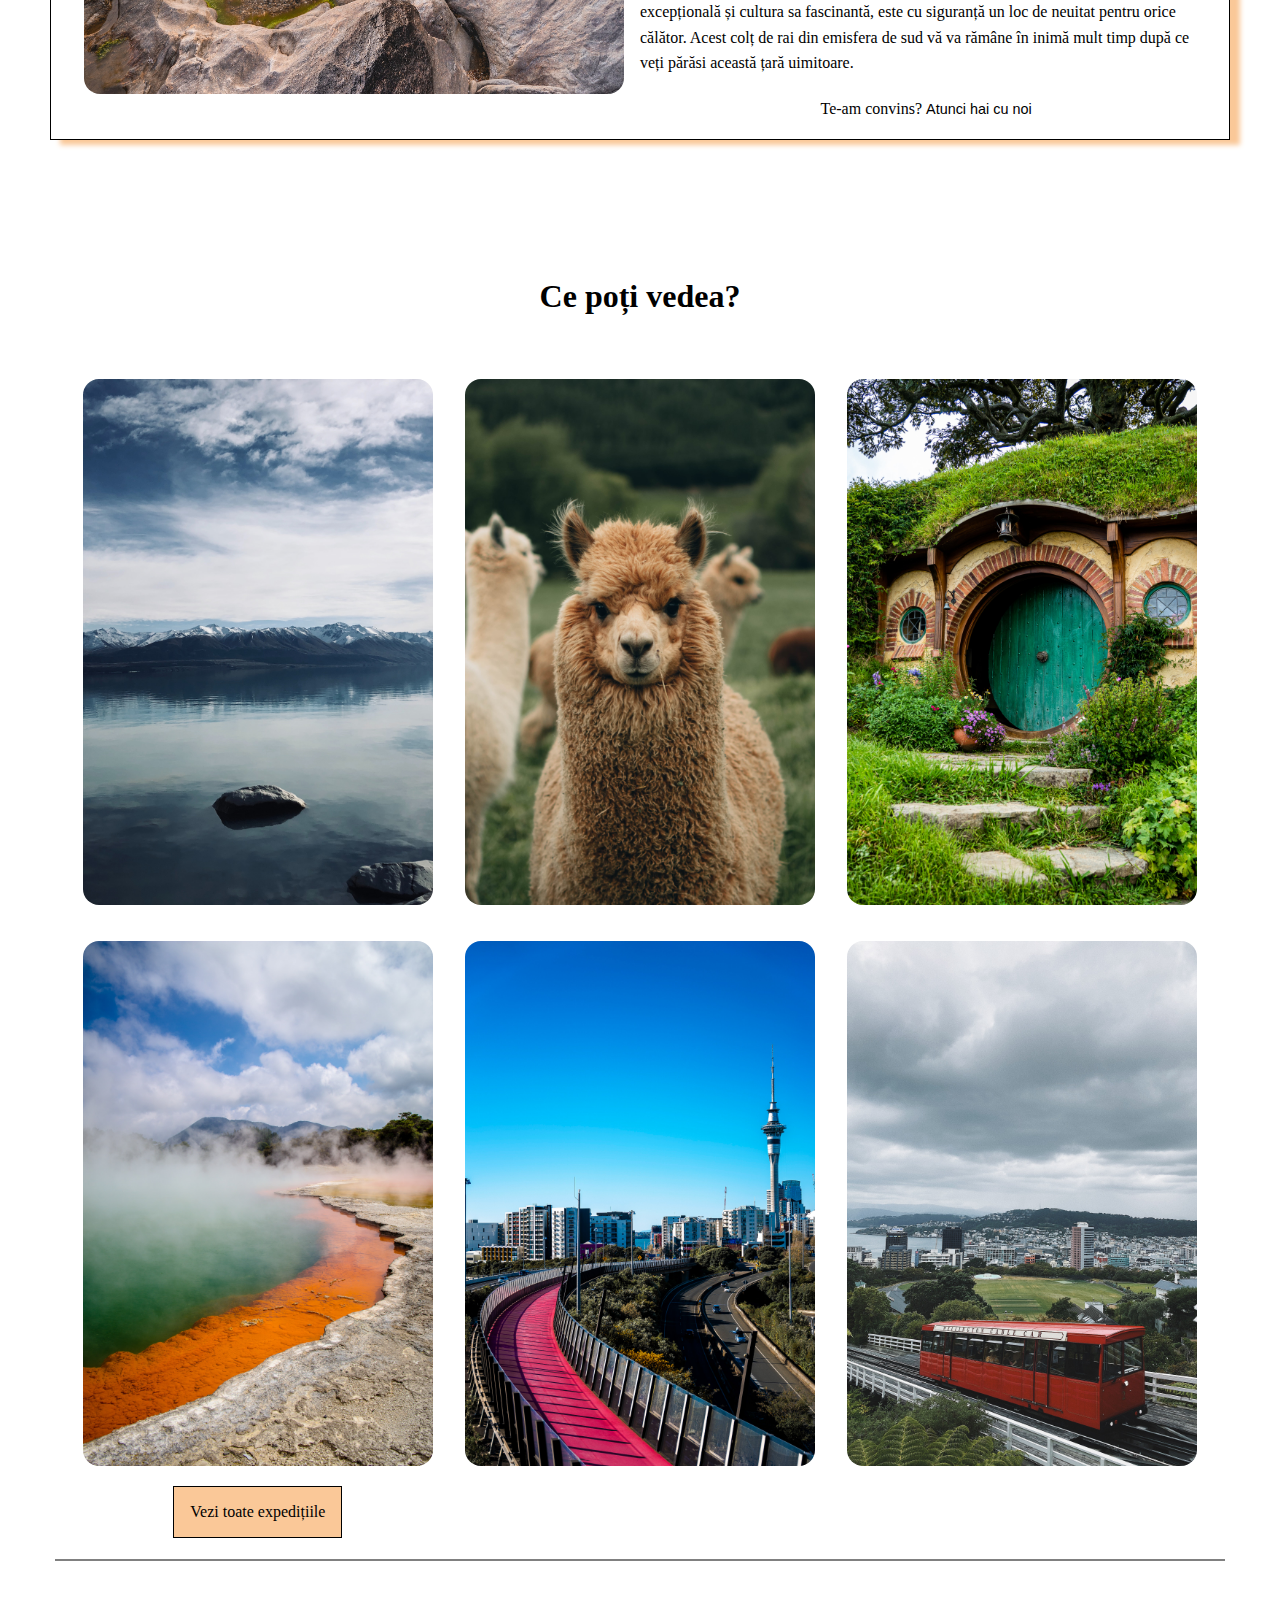
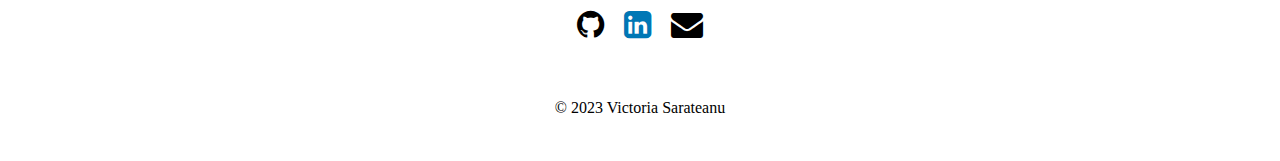
<file: pages/NewZeeland.html>
<!DOCTYPE html>
<html lang="en">
<head>
    <meta charset="UTF-8">
    <meta name="viewport" content="width=device-width, initial-scale=1.0">
    <title>Victoria</title>
    <link rel="stylesheet" href="../css/font-awesome.min.css">
    <link rel="stylesheet" href="../css/style.css">
</head>
<body>
    <div class="container">
        <header>
            <nav>
                <div class="row nav-bar">
                    <div class="col-2">
                        <a href="../index.html">
                            <img src="../img/logo.png" alt="Logo" class="header-logo">
                        </a>
                    </div>
                    <div class="col-2">
                        <a href="../index.html" class="links">Acasa</a>
                        <a href="./blog.html" class="links">Blog</a>
                        <a href="./contactUs.html" class="links">Contact</a>
                    </div>
                </div>
            </nav>
        </header>
    </div>

    <section class="container-fluid hero img-expedition-new-zeeland"> </section>

    <section class="container-fluid">
        <div class="container">
            <div class="row">
                <h1 class="title">Informații generale</h1>
            </div>
            <div class="row row-info">
                <div class="col-4">
                    <div class="row"> <i class="fa fa-calendar"> Perioadă </i> </div>
                    <div class="row">decembrie 2023</div>
                </div>
                <div class="col-4">
                    <div class="row"> <i class="fa fa-money"> Preț </i> </div>
                    <div class="row"> 3700€ </div>
                </div>
                <div class="col-4">
                    <div class="row"> <i class="fa fa-users">  Disponilibitate</i> </div>
                    <div class="row"> ultimele locuri </div>
                </div>
                <div class="col-4">
                    <div class="row"> <i class="fa fa-phone"> Contact </i> </div>
                    <div class="row"> +37360013292 </div>
                </div>
            </div>
        </div>
    </section>

    <section class="container-fluid">
        <div class="container content">
            <div class="row">
                <div class="col-2 image-container">
                    <img src="../img/NewZeeland/new_zeeland_content.jpg" alt="New Zeeland image content" class="img front-img iceland-img ">
                </div>
                <div class="col-2">
                    <h1 class="title center"> Noua Zeelandă: Paradisul Natural al Sudului</h1>
                    <p>Noua Zeelandă este o țară de poveste situată în emisfera de sud, cunoscută pentru peisajele sale spectaculoase, biodiversitatea bogată și cultura sa unică. Aflată la antipozi față de Europa, această destinație fascinantă este un adevărat colț de rai în mijlocul Oceanului Pacific.
                    Peisaje Uimitoare: Noua Zeelandă se mândrește cu unele dintre cele mai impresionante peisaje din lume. Fiordurile din Fiordland, munții Alpi delimitați de ghețari, plajele cu nisip auriu și pădurile tropicale luxuriante sunt doar câteva dintre minunile naturale ale acestei țări. Muntele Cook, cel mai înalt vârf din Noua Zeelandă, atrage alpiniști din întreaga lume.
                    Noua Zeelandă, cu peisajele sale incredibile, fauna excepțională și cultura sa fascinantă, este cu siguranță un loc de neuitat pentru orice călător. Acest colț de rai din emisfera de sud vă va rămâne în inimă mult timp după ce veți părăsi această țară uimitoare.</p>
                    <p class="center">Te-am convins? <a href="../pages/contactUs.html" class="other-font"> Atunci hai cu noi</a> </p>
                </div>
            </div>
        </div>
    </section>

    <section class="container-fluid"> 
        <div class="container">
            <div class="row">
                <h1 class="title">Ce poți vedea?</h1>
            </div>
            <div class="row img-row">
                <div class="image-container">
                    <img src="../img/NewZeeland/pukaki_lake_new-zeeland.jpg" alt="Pukaki image" class="img front-img">
                    <div class="image-text">
                        <h1>Pukaki</h1>
                        <p>Lacul se distinge prin apa sa cristalină și de o nuanță albastru-azurie intensă, care este rezultatul particulelor fine de rocă din ghețarii care se topesc în el. Lacul Pukaki este înconjurat de peisaje montane spectaculoase, inclusiv munții Southern Alps și vârful Mount Cook, cel mai înalt vârf din Noua Zeelandă. Această zonă este o atracție turistică populară, fiind potrivită pentru drumeții, observarea stelelor și fotografie peisagistică</p>
                    </div>
                </div>
                <div class="image-container">
                    <img src="../img/NewZeeland/liama_new_zeeland.jpg" alt="Liama image" class="img front-img">
                    <div class="image-text">
                        <h1>Lamă Maro</h1>
                        <p>Această specie este endemica în Noua Zeelandă și a evoluat pentru a supraviețui în ecosistemele unice ale acestei țări insulare. Lama maro este cunoscută pentru personalitatea sa curioasă și pentru faptul că este un bun alergător, adaptându-se mediului său.</p>
                    </div> 
                </div>
                <div class="image-container">
                    <img src="../img/NewZeeland/hobbiton_new_zeeland.jpg" alt="Hobbiton" class="img front-img">
                    <div class="image-text">
                        <h1>Hobbiton</h1>
                        <p>Hobbiton este un loc turistic celebru din Noua Zeelandă, situat în apropiere de orașul Matamata, pe Insula de Nord. Acesta este cunoscut pentru faptul că a fost locul de filmare pentru satul Hobbiton din trilogia cinematografică "Stăpânul Inelelor" regizată de Peter Jackson, bazată pe romanul lui J.R.R. Tolkien.</p>
                    </div> 
                </div>
                <div class="image-container">
                    <img src="../img/NewZeeland/tongariro_new_zeeland.jpg" alt="Tongario image" class="img front-img">
                    <div class="image-text">
                        <h1>Tongariro</h1>
                        <p>Muntele Tongariro este un vulcan activ situat pe Insula de Nord a Noii Zeelande, în Parcul Național Tongariro. Acesta este un punct de atracție major pentru drumeți și iubitorii de natură din întreaga lume. Tongariro este cunoscut pentru peisajele sale vulcanice spectaculoase, inclusiv cele trei vârfuri principale: Tongariro, Ngauruhoe și Ruapehu.</p>
                    </div> 
                </div>
                <div class="image-container">
                    <img src="../img/NewZeeland/auckland.jpg" alt="Auckland image" class="img front-img">
                    <div class="image-text">
                        <h1>Auckland</h1>
                        <p>Auckland este cel mai mare oraș din Noua Zeelandă și se află pe Insula de Nord a acestei țări insulare din sud-vestul Pacificului. Orașul este situat într-o locație pitorească, cu porturi naturale, plaje frumoase și dealuri verzi.</p>
                    </div> 
                </div>
                 <div class="image-container">
                    <img src="../img/NewZeeland/wellington.jpg" alt="Wellington image" class="img front-img">
                    <div class="image-text">
                        <h1>Wellington</h1>
                        <p>Wellington este capitala Noii Zeelande și un centru cultural și politic important, situat pe Insula de Nord. Orașul este cunoscut pentru instituțiile guvernamentale, cultura bogată și peisajele spectaculoase.</p>
                    </div>
                </div>
                <div class="go-to-exeditiond">
                    <a href="../index.html">Vezi toate expedițiile</a>
                </div>
            </div>
        </div>
    </section>

    <section class="container-fluid">
        <div class="container">
            <div class="line"></div>
        </div>
    </section>
    
    <div class="container-fluid">
        <div class="container">
            <footer>
                <div class="row">
                    <div class="footer icons">
                        <a href="https://github.com/victoria27199"><i class="fa fa-github"></i> </a>
                        <a href="https://www.linkedin.com/in/s%C4%83r%C4%83teanu-victoria-591188207/"> <i class="fa fa-linkedin-square"></i> </a>
                        <a href="mailto:victoria.sarateanu1@gmail.com"> <i class="fa fa-envelope"></i> </a>
                    </div>
                </div>
                <div class="row footer">
                    <p> &copy; 2023 Victoria Sarateanu</p>
                </div>
            </footer>
        </div>
    </div>
</body>
</html>
</file>
<file: css/style.css>
@import url("https://fonts.googleapis.com/css2?family=Roboto:wght@400;700&display=swap");
 /* start reset */
*{
    margin: 0;
    padding: 0;
    box-sizing: border-box;
}
ul,ol{
    list-style: none;
}
a{
    text-decoration: none;
    color: var(--black-color);
}
:root{
    --while-color: #fff;
    --green-color: rgb(234, 248, 233); 
    --black-color: #000;
    --linkedin-color: #0077B5;
    --line-color: #808080;
    --buttons-color: #FAC898;
}
/* end reset */
.container-fluid{
    width: 100%;
    position: relative;
}
.hero{
    height: 100vh;
    width: 100%;  
    overflow: hidden; /* pentru scoll-ul lateral  */
}
.hero-front-index{
    background-image: url(../img/front-img.jpg);
    background-size: cover;
    background-position: center;
    filter: brightness(0.7) saturate(1); /* face ca imaginea sa fie mai inchisa la culoare */
}
.description{
    font-weight: 400;
}
.container{
    color: var(--black-color);
    position: relative;
    z-index: 3;
    width: 100%; 
    max-width: 1180px;
    margin: auto;
    padding: 0.3rem;
}
.overlay{
    position: absolute;
    top: 0 ;
    left: 0;
    right: 0;
    bottom: 0;
    z-index: 2;
    background-color: rgba(0, 0, 0, 0.2);
}
.nav-bar{
    width: 100%;
    position: absolute;
    display: flex;
    font-size: 1rem;
    justify-content: center;
}
.header-logo{
    width: 8rem;
}
.links{
    font-size: 2rem;
    color:var(--black-color);
    flex: 1;
    flex-direction: row;
    padding: 1rem;
    gap: 1rem;
}
h1{
    font-size: 2rem;
    line-height: 1.2em;
    margin-bottom: 40px;
    font-weight: 600;
}
p{
    font-size: 1rem;
    line-height: 1.6em;
    margin-bottom: 20px;
    font-weight: 400;
}
.center-height{
    height: 100%;
    display: flex;
    flex-direction: column;
    justify-content: center;
}
.row{
    display: flex;
    flex-wrap: wrap;
    padding: 12px;
}
.header{
    position: relative;
    z-index: 4;
}
.img-row{
    display: grid;
    grid-template-columns: repeat(3, 1fr);
}
.col-2{
    width: 50%;
}
.col-3{
    width: 33.333%;
}
.col-4{
    width: 25%;
    margin:  auto;
    text-align: center;
}
.info-bold{
    font-weight:900;
}
.img{
    /* display: block;
    max-width: 100%; */
    max-width: 100%;
    height: auto;
} 
.title{
    color: var(--black-color);
    justify-content: center;
    justify-content: center;
    margin: auto;
    margin-top: 6rem;
    padding: 1.5rem;
}
.front-img{
    border-radius: 2rem; 
    padding: 1rem;
}
.image-container {
    position: relative;
}
.img-expedition-iceland{
    background-image: url(../img/Iceland/iceland-front-img.jpg);
}
.img-expedition-japan{
    background-image: url(../img/Japan/japan_front_img.jpg);
}
.img-expedition-new-zeeland{
    background-image: url(../img/NewZeeland/new_zeeland_front_img.jpg);
}
.img-expedition-marocco{
    background-image: url(../img/Marocco/marocco-front-img.jpg);
}
.img-expedition-jordan{
    background-image: url(../img/Jordan/jordan-front-img.jpg);
}
.go-withUs{
    font-size: 2rem;
    width: 15rem;
    padding: auto;
    margin: auto;
}
.go-to-contact{
    background-color: var(--while-color);
    font-weight: 400;
    border-radius: 0.5rem;
    box-shadow: 12px 12px 2px 1px rgba(57, 57, 65, 0.2);
    font-family: 'Work Sans', sans-serif;
    text-transform: uppercase;
}
.image-text {
    position: absolute;
    top: 50%;
    left: 50%;
    transform: translate(-50%, -50%);
    color: var(--while-color);
    padding: 0.2rem;
    font-size: 14px;
    text-align: center;
    opacity: 0; /* Textul va fi ascuns initial */
    transition: opacity 0.3s ease-in-out;
}
.image-container:hover .image-text {
    opacity: 1; /* textul va aparea dupa :hover */
}
.newsletter{
    background-color: var(--green-color);
    border-radius: 2rem;
    justify-content: center;
    text-align: center;
}
.newsletter-form{
    padding: 1.5rem;
}
.input{
    border-radius: 0.3rem;
}
.submit{
    border-radius: 0.3rem ;
}
.other-font{
    font-family: 'Work Sans', sans-serif;
    font-size: 0.9rem;
}
.other-font:hover{
    color: var(--buttons-color);
}
.line{
    border: 1px solid var(--line-color);
}
.footer {
    padding: 1rem;
    margin: auto;
    display: flex;
    justify-content: center;
    font-size: 1rem;
}
.icons{
    justify-content: center;
    padding: 1rem;
    font-size: 2rem;
}
.fa{
    margin: 10px;
    align-items: center;
}
.fa-linkedin-square{
    color: var(--linkedin-color);
}
.go-to-exeditiond{
    border: 1px solid var(--black-color);
    margin: 0 auto;
    padding: 1rem;
    background: var(--buttons-color);
    align-items: center;

}
.center{
    text-align: center;
    margin: auto;
}

.content{
    border: 1px solid var(--black-color);
    box-shadow: 10px 5px 5px var(--buttons-color);
    font-family: 'Playfair Display', serif;
}
#map{
    height: 400px;
}
@media (max-width: 600px) {  
    .img-row{
        grid-template-columns: auto;
    }
    .center-height {
        justify-content: center;
    }
    .header{
        flex-direction: column;
    }
    .media-go{
        display: flex;
        align-items: center;
        flex-direction: column;
    }
    .header-logo{
        justify-content: center;
    }
    .row-info {
        flex-direction: column; 
        text-align: center;
        margin: auto;
    }
    .col-4 {
        flex: none;
        width: 100%; 
}
    .col-2{
        display: flex;
        width: 100%;
        align-items: center;
        flex-direction: row;
    }
    .line{
        width: 100%;
        margin: auto;
    }
    .title{
        align-items: center;
        justify-content: center;
    }
    .content{
        box-shadow: 10px 5px 5px 10px var(--buttons-color);
    }
}
@media(min-width: 700px) and (max-width:1184px) {
    .col-2{
        flex: none;
        width: 100%;
        padding: 1rem;
    }
    .links{
        display: flex;
    }
    .image-text{
        box-sizing: border-box;
        font-size: 1rem;
    }
}
</file>
